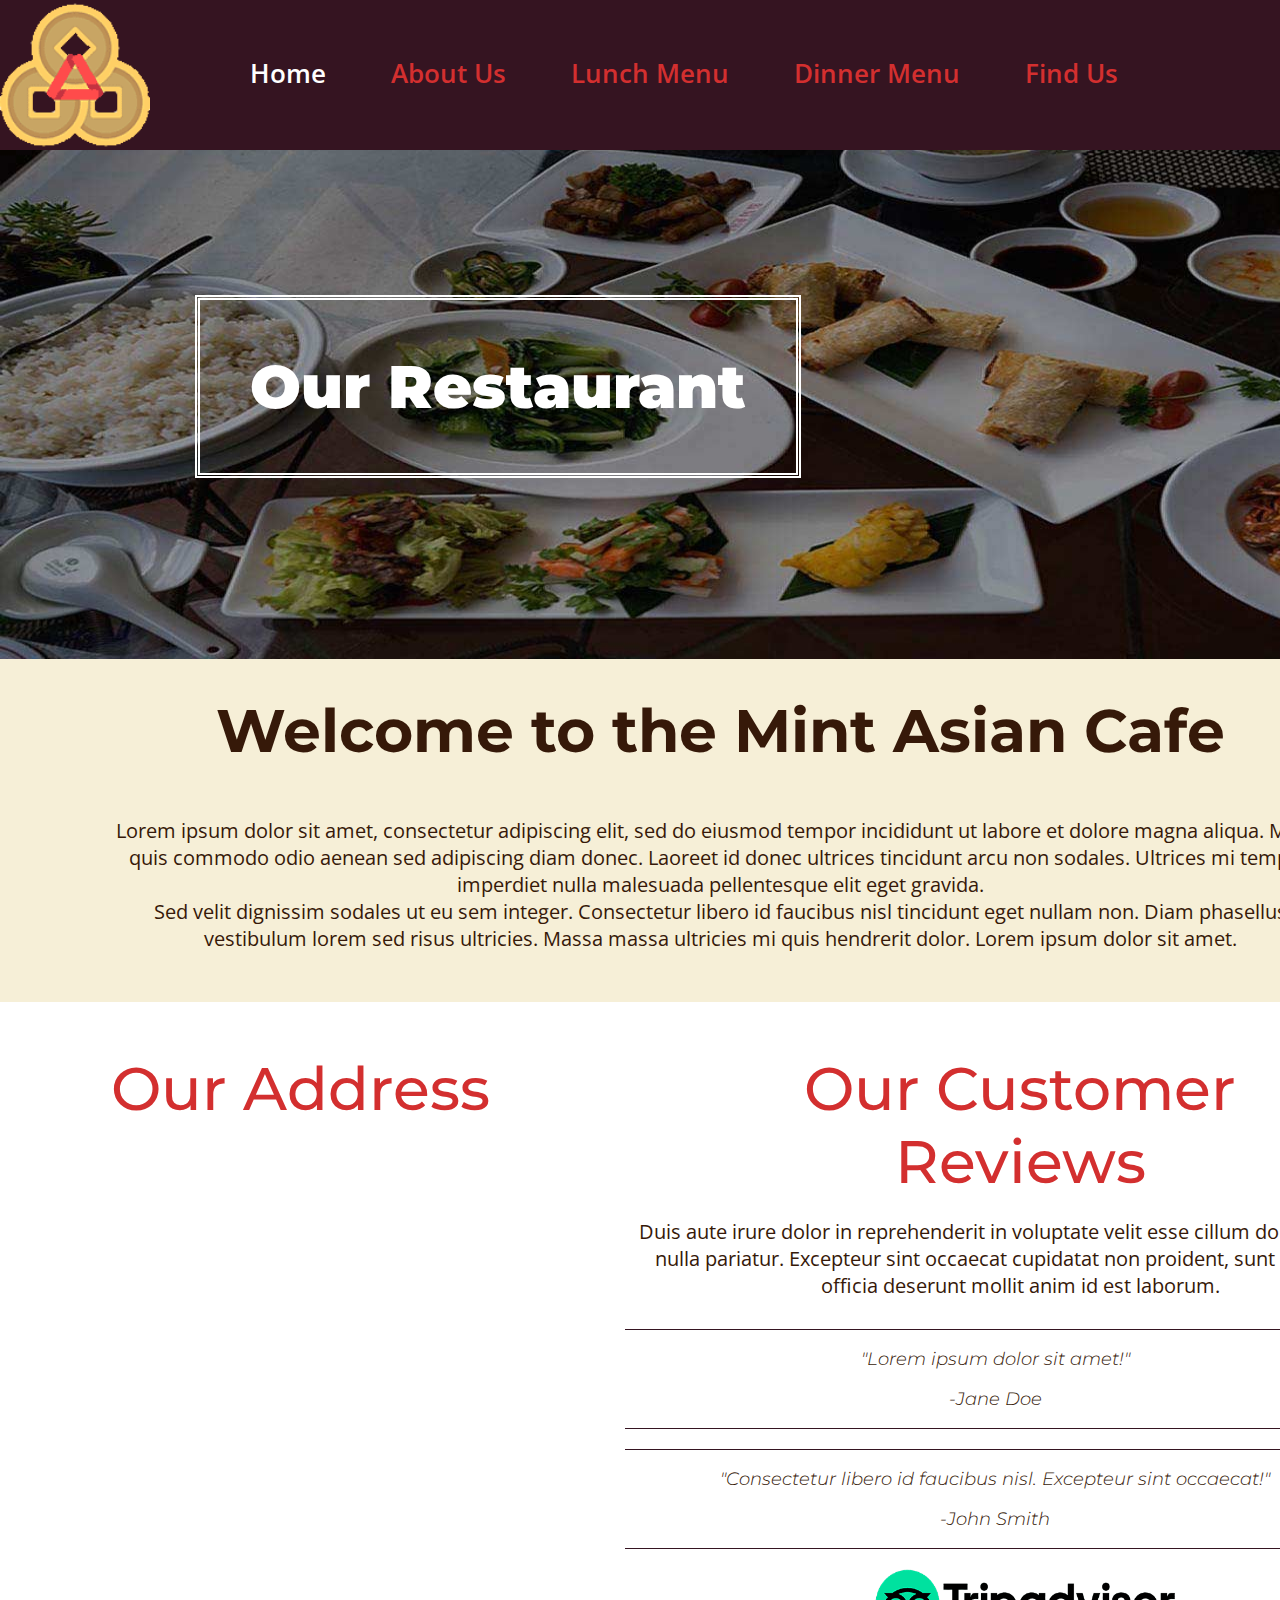
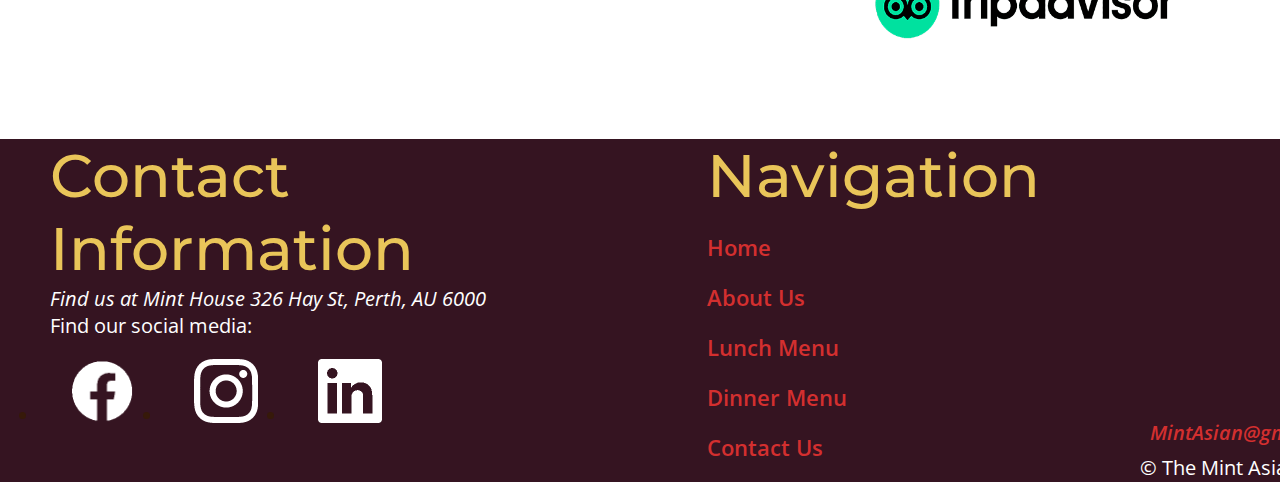
<file: index.html>
<!DOCTYPE html>
<html lang="en">
<head>
    <meta charset="UTF-8">
    <title>The Mint Asian Cafe | Home</title>
    <link rel="icon" href="img/mint_logo_sm.png" type="image/png" sizes="16x16">
    <link rel="stylesheet" href="css.css">
</head>

<body>

<div class="wrapper">

    <header>
        <h1>The Mint Asian Cafe</h1>
        <h2><strong>Our Restaurant</strong></h2>
        
        <img src="img/mint_logo.png" alt="Mint Asian Cafe Logo" width="128" height="128" class="logo_image">

        <!-- NAVIGATION. Navigation is placed at the top for ease of use. There will also be secondary navigation at the footer.
        
        As the order does not matter in this navigation, the list is an unordered list (UL)

        
    
    As the viewer is already on the page, the index link is blanked out.-->
        <nav id="top_home">
            <ul>
                <li><span>Home</span></li>
                <li><a href="about.html" title="About">About Us</a></li>
                <li><a href="menu.html" title="Lunch Menu">Lunch Menu</a></li>
                <li><a href="menu_night.html" title="Dinner Menu">Dinner Menu</a></li>
                <li><a href="find.html" title="Contact Us">Find Us</a></li>
            </ul>
        </nav>

        <!-- BANNER IMAGE. As my secondary audience comprises of tourists, who may not be fluent in English, the first image is of the cafe's cuisine, to introduce others to food. -->

        <img src="img/index_banner.jpg" alt="Mint Asian Cafe Image Banner" width="1440" height="512">

        <!--The Banner Image is intended to be large, to cover the page and introduce the website by an appealing visual-->

    </header>



    <main> 

        <!-- INTRODUCION AREA: THE MINT ASIAN CAFE OVERVIEW. This is the start of the page content. Heading 2 is used, as heading 1 is often reserved for the title of the website-->

        <article>

            <section>

                <h2><strong>Welcome to the Mint Asian Cafe</strong></h2>

                <!--Strong is used to semantically show a text is meaninggul to the page. It will be used for the start of any page or article,
                as they are important parts of estbalishing the pagge-->

                <p>Lorem ipsum dolor sit amet, consectetur adipiscing elit, sed do eiusmod tempor incididunt ut labore et dolore magna aliqua. 
                    Morbi quis commodo odio aenean sed adipiscing diam donec. Laoreet id donec ultrices tincidunt arcu non sodales. 
                    Ultrices mi tempus imperdiet nulla malesuada pellentesque elit eget gravida.<br>

                    Sed velit dignissim sodales ut eu sem integer. Consectetur libero id faucibus nisl tincidunt eget nullam non. 
                    Diam phasellus vestibulum lorem sed risus ultricies. Massa massa ultricies mi quis hendrerit dolor. 
                    Lorem ipsum dolor sit amet.
                </p>
                
            </section>

        </article>


    </main>

    <aside id="index_sidebar">

        <!--The following is useful information that cannot be fitted in much else, however it is not relevent to the overall
        introducetion page, and thus is a sidebar, an aside. Additionally, they are seperated into articles, as they are seperate topics, two different sidebars.-->

        <article>

            <section>

                <!-- GOOGLE MAPS SIDEBAR: EMBED MAP FILE
                
                This is for convienince, as opposed to a static image-->

                <h2>Our Address</h2>   

                <iframe src="https://www.google.com/maps/embed?pb=!1m18!1m12!1m3!1d1579.2208654646784!2d115.86595113573013!3d-31.957260788858104!2m3!1f0!2f0!3f0!3m2!1i1024!2i768!4f13.1!3m3!1m2!1s0x2a32bb26c1818aef%3A0xd94a10f2b63ab87a!2sThe%20Mint%20Asian%20-%20Noodle%20%26%20Rice!5e0!3m2!1sen!2sau!4v1681435596629!5m2!1sen!2sau" width="600" height="450" 
                style="border:0;" allowfullscreen="" loading="lazy" referrerpolicy="no-referrer-when-downgrade"></iframe>

            </section>

            <section>

                <h2>Our Customer Reviews</h2>

                <p>Duis aute irure dolor in reprehenderit in voluptate velit esse cillum dolore eu fugiat nulla pariatur. 
                    Excepteur sint occaecat cupidatat non proident, sunt in culpa qui officia deserunt mollit anim id est laborum.</p>

                <blockquote>
                    <p><i>"Lorem ipsum dolor sit amet!"</i></p>
                    <p>-Jane Doe</p>
                </blockquote>

                <blockquote>
                    <p><i>"Consectetur libero id faucibus nisl. Excepteur sint occaecat!"</i></p>
                    <p>-John Smith</p>
                </blockquote>

                <!--An image link is used instead of text, as it is going to an outside site.-->

                <a href="https://www.tripadvisor.com/Restaurant_Review-g255103-d8054504-Reviews-The_Mint_Asian_Cafe-Perth_Greater_Perth_Western_Australia.html" 
                title = "Tripadvisor Mint Asian Cafe" rel="external" target="_blank" id="tripadvisor">
                    <img src="img/tripadvisor_logo.png" alt = "Tripadvisor Logo" width = "512" height = "288">
                </a>

            </section>

        </article>

    </aside>

    <footer>

        <section>
            <h2>Contact Information</h2>

            <!--An address shows the contact information, and thus the location, and email, the inperson and online ways of communications is in the element.-->

            <address>
                <p><i>Find us at Mint House 326 Hay St, Perth, AU 6000</i></p>
            </address>

            <p>Find our social media:</p>

            <!--Once again, order is not required. Visual Links are used once again to appeal to the millennial generation-->


            <ul class="nav_contact">
                <li><a href="https://www.facebook.com/"  title="Mint Asian Cafe Facebook" rel="external" target="_blank">
                    <img src="img/facebook_logo.png" alt="Facebook Logo Link" width ="64" height="64">
                </a>
                </li>
                <li>
                    <a href="https://www.instagram.com/"  title="Mint Asian Cafe Instagram" rel="external" target="_blank">
                    <img src="img/instagram_logo.png" alt="Instagram Logo Link" width ="64" height="64">
                    </a>
                </li>
                <li>
                    <a href="https://www.linkedin.com"  title="Mint Asian Cafe LinkedIn" rel="external" target="_blank">
                    <img src="img/linkedin_logo.png" alt="Instagram Logo Link" width ="64" height="64">
                    </a>
                </li>
            </ul>

        </section>

        <section>

            <!--A secondary navigation is for ease of use at the bottom, as the pages can get quite long and cumbersome to navigate back up.
            An option to jump back up to the top of the page is used, if the user wishes to view the page again. -->


            <h2>Navigation</h2>
            <nav>
                <ul>
                    <li><a href="#top_home">Home</a></li>
                    <li><a href="about.html" title="About">About Us</a></li>
                    <li><a href="menu.html" title="Lunch Menu">Lunch Menu</a></li>
                    <li><a href="night_menu.html" title="Dinner Menu">Dinner Menu</a></li>
                    <li><a href="find.html" title="Contact Us">Contact Us</a></li>
                </ul>
            </nav>
        </section>

        <div class="bottom_footer">
            <p><i><a href="mailto:mintasian@gmail.com">MintAsian@gmail.com</a></i></p>
            <p >&copy; The Mint Asian Cafe 2023</p>
        </div>

        
    </footer>

</div>
    
</body>

</html>
</file>
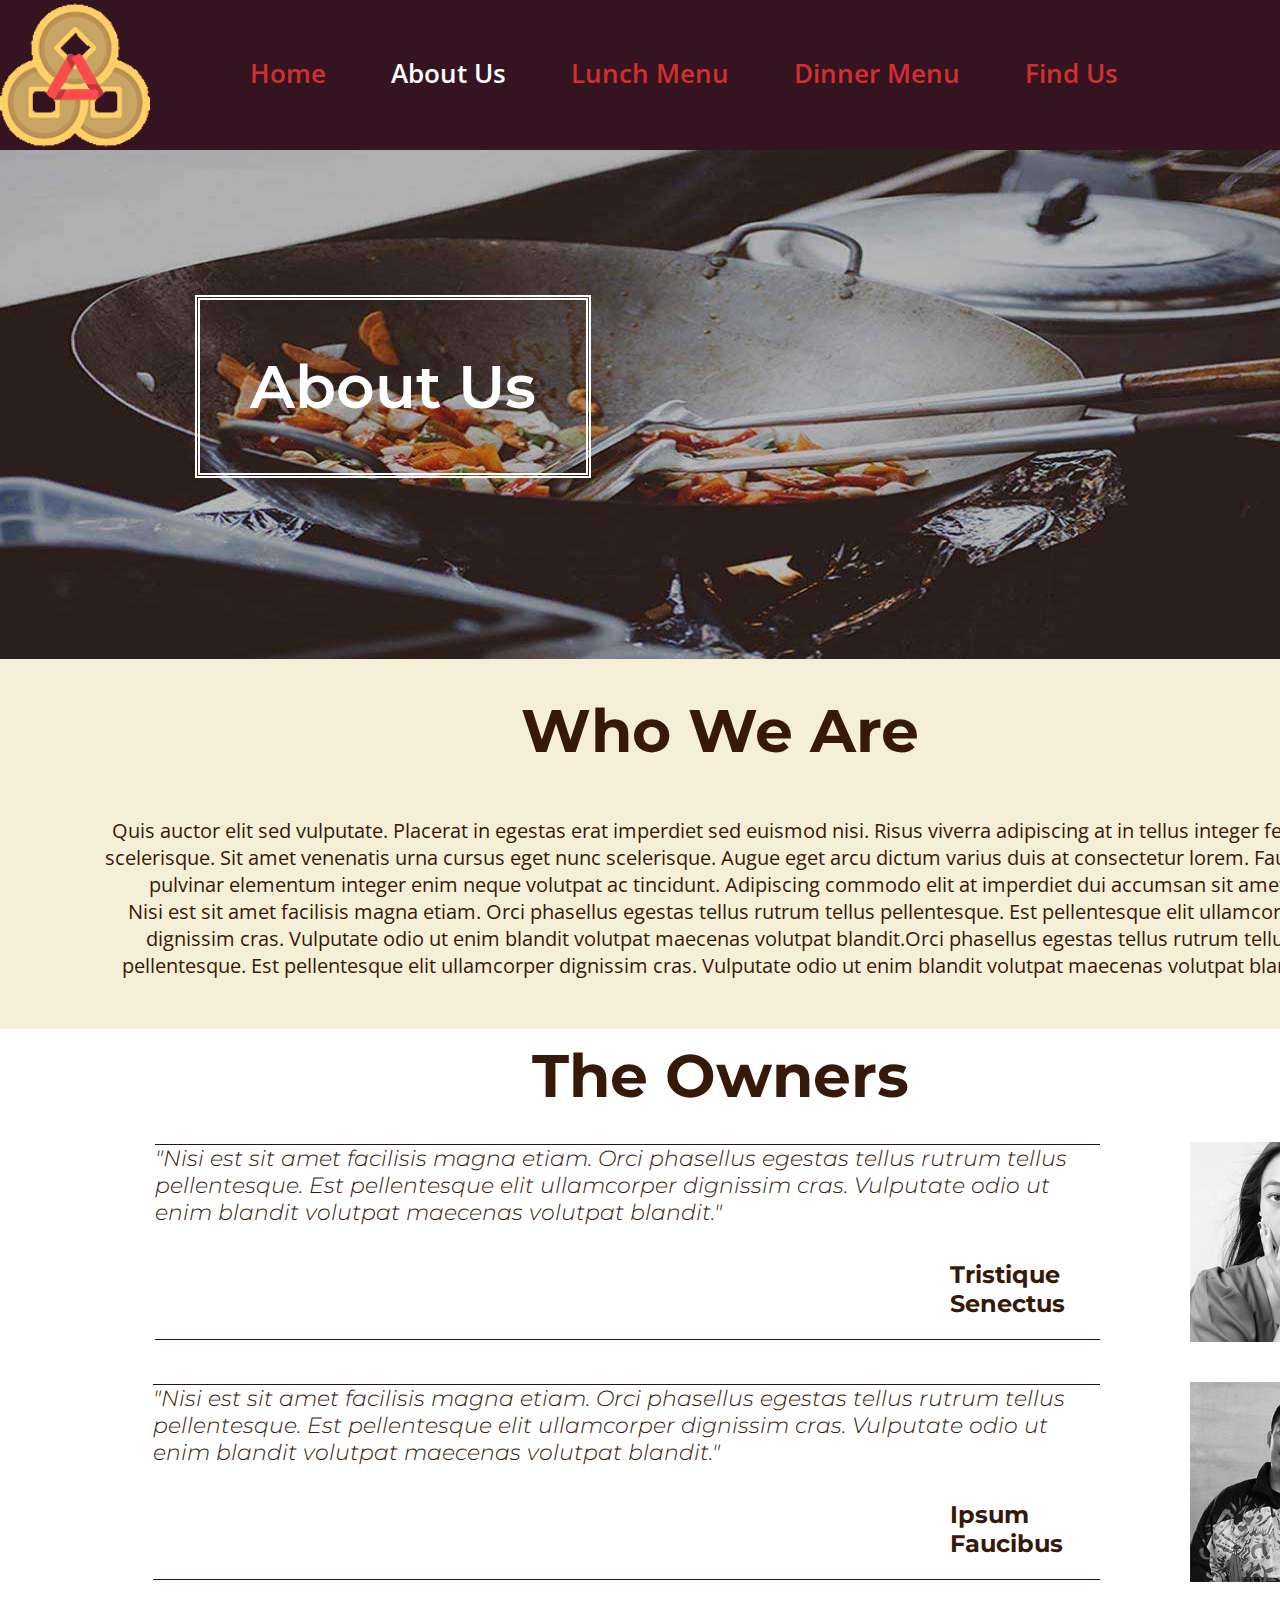
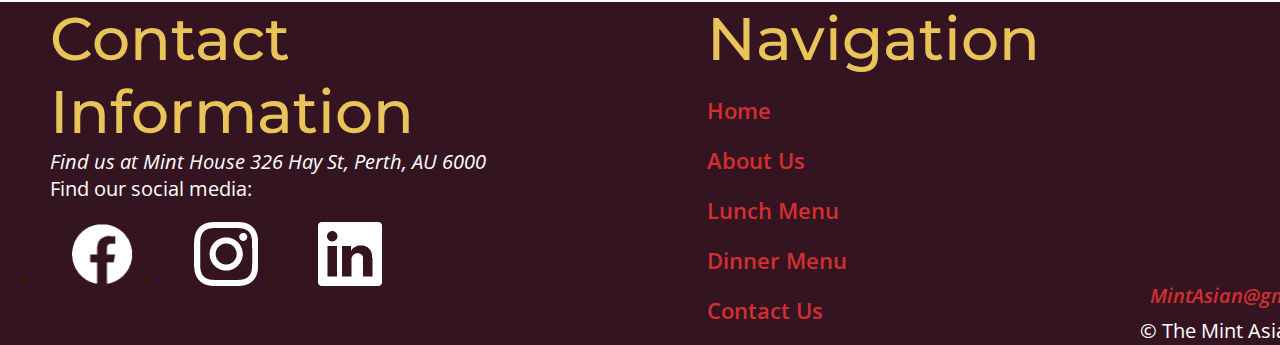
<file: about.html>
<!DOCTYPE html>
<html lang="en">
<head>
    <meta charset="UTF-8">
    <title>The Mint Asian Cafe | About</title>
    <link rel="icon" href="img/mint_logo_sm.png" type="image/png" sizes="16x16">
    <link rel="stylesheet" href="css.css">
</head>

<body>

<div class="wrapper">

    <header>

        <h1>The Mint Asian Cafe</h1>
        <h2>About Us</h2>
        <a href="index.html" title="Home">
            <img src="img/mint_logo.png" alt="Mint Asian Cafe Logo" width="128" height="128" class="logo_image">
        </a>

         <!-- NAVIGATION. Navigation is placed at the top for ease of use. There will also be secondary navigation at the footer. -->
        <nav id="top_about">
            <ul>
                <li><a href="index.html">Home</a></li>
                <li><span>About Us</span></li>
                <li><a href="menu.html" title="Menu">Lunch Menu</a></li>
                <li><a href="menu_night.html">Dinner Menu</a></li>
                <li><a href="find.html" title="Contact Us">Find Us</a></li>
            </ul>
        </nav>

         <!-- BANNER IMAGE. As my secondary audience comprises of tourists, who may not be fluent in English, the first image is of the cafe's cuisine, to introduce others to food. -->

         <img src="img/about_banner.jpg" alt="Mint Asian Cafe Image Banner" width="1440" height="512">
         

    </header>

    <main>

        <article>

            <section>

                <h2><strong>Who We Are</strong></h2>

                <p>Quis auctor elit sed vulputate. Placerat in egestas erat imperdiet sed euismod nisi. 
                    Risus viverra adipiscing at in tellus integer feugiat scelerisque. Sit amet venenatis urna cursus eget nunc scelerisque. 
                    Augue eget arcu dictum varius duis at consectetur lorem. Faucibus pulvinar elementum integer enim neque volutpat ac tincidunt. 
                    Adipiscing commodo elit at imperdiet dui accumsan sit amet.<br>
                
                    Nisi est sit amet facilisis magna etiam. Orci phasellus egestas tellus rutrum tellus pellentesque. 
                    Est pellentesque elit ullamcorper dignissim cras. Vulputate odio ut enim blandit volutpat maecenas volutpat blandit.Orci phasellus egestas tellus rutrum tellus pellentesque. Est pellentesque elit ullamcorper dignissim cras. 
                    Vulputate odio ut enim blandit volutpat maecenas volutpat blandit.</p>

            </section>

        </article>

    </main>

    <aside id="about_us_sidebar">

        <article>

            <h2><b>The Owners</b></h2>

            <!--While not important to the article,thus the bold over the strong this sidebar has quotes from the owners to better connect with the users.-->

            <section class="about_owners">

                <h3><b>Tristique Senectus</b></h3>

                <blockquote>"Nisi est sit amet facilisis magna etiam. Orci phasellus egestas tellus rutrum tellus pellentesque. 
                    Est pellentesque elit ullamcorper dignissim cras. Vulputate odio ut enim blandit volutpat maecenas volutpat blandit."</blockquote>

                <img src="img/boss_one.jpg" alt="Mint Asian Cafe Co-Owner One" width="330" height="330">


            </section>

            <section class="about_owners">

                <h3><b>Ipsum Faucibus</b></h3>

                <blockquote>"Nisi est sit amet facilisis magna etiam. Orci phasellus egestas tellus rutrum tellus pellentesque. 
                    Est pellentesque elit ullamcorper dignissim cras. Vulputate odio ut enim blandit volutpat maecenas volutpat blandit."</blockquote>

            <img src="img/boss_two.jpg" alt="Mint Asian Cafe Co-Owner Two" width="330" height="330">

            </section>


        </article>

    </aside>

    <footer>

        <section>
            <h2>Contact Information</h2>

            <address>
                <p><i>Find us at Mint House 326 Hay St, Perth, AU 6000</i></p>
            </address>

            <p>Find our social media:</p>


            <ul class="nav_contact">
                <li><a href="https://www.facebook.com/"  title="Mint Asian Cafe Facebook" rel="external" target="_blank">
                    <img src="img/facebook_logo.png" alt="Facebook Logo Link" width ="64" height="64">
                </a>
                </li>
                <li>
                    <a href="https://www.instagram.com/"  title="Mint Asian Cafe Instagram" rel="external" target="_blank">
                    <img src="img/instagram_logo.png" alt="Instagram Logo Link" width ="64" height="64">
                    </a>
                </li>
                <li>
                    <a href="https://www.linkedin.com"  title="Mint Asian Cafe LinkedIn" rel="external" target="_blank">
                    <img src="img/linkedin_logo.png" alt="Instagram Logo Link" width ="64" height="64">
                    </a>
                </li>
            </ul>

        </section>

        <section>
            <h2>Navigation</h2>
            <nav>
                <ul>
                    <li><a href="index.html">Home</a></li>
                    <li><a href="#top_about" title="About">About Us</a></li>
                    <li><a href="menu.html" title="Lunch Menu">Lunch Menu</a></li>
                    <li><a href="night_menu.html" title="Dinner Menu">Dinner Menu</a></li>
                    <li><a href="find.html" title="Contact Us">Contact Us</a></li>
                </ul>
            </nav>
        </section>

        <div class="bottom_footer">
            <p><i><a href="mailto:mintasian@gmail.com">MintAsian@gmail.com</a></i></p>
            <p >&copy; The Mint Asian Cafe 2023</p>
        </div>

    </footer>

</div>
    
</body>

</html>
</file>
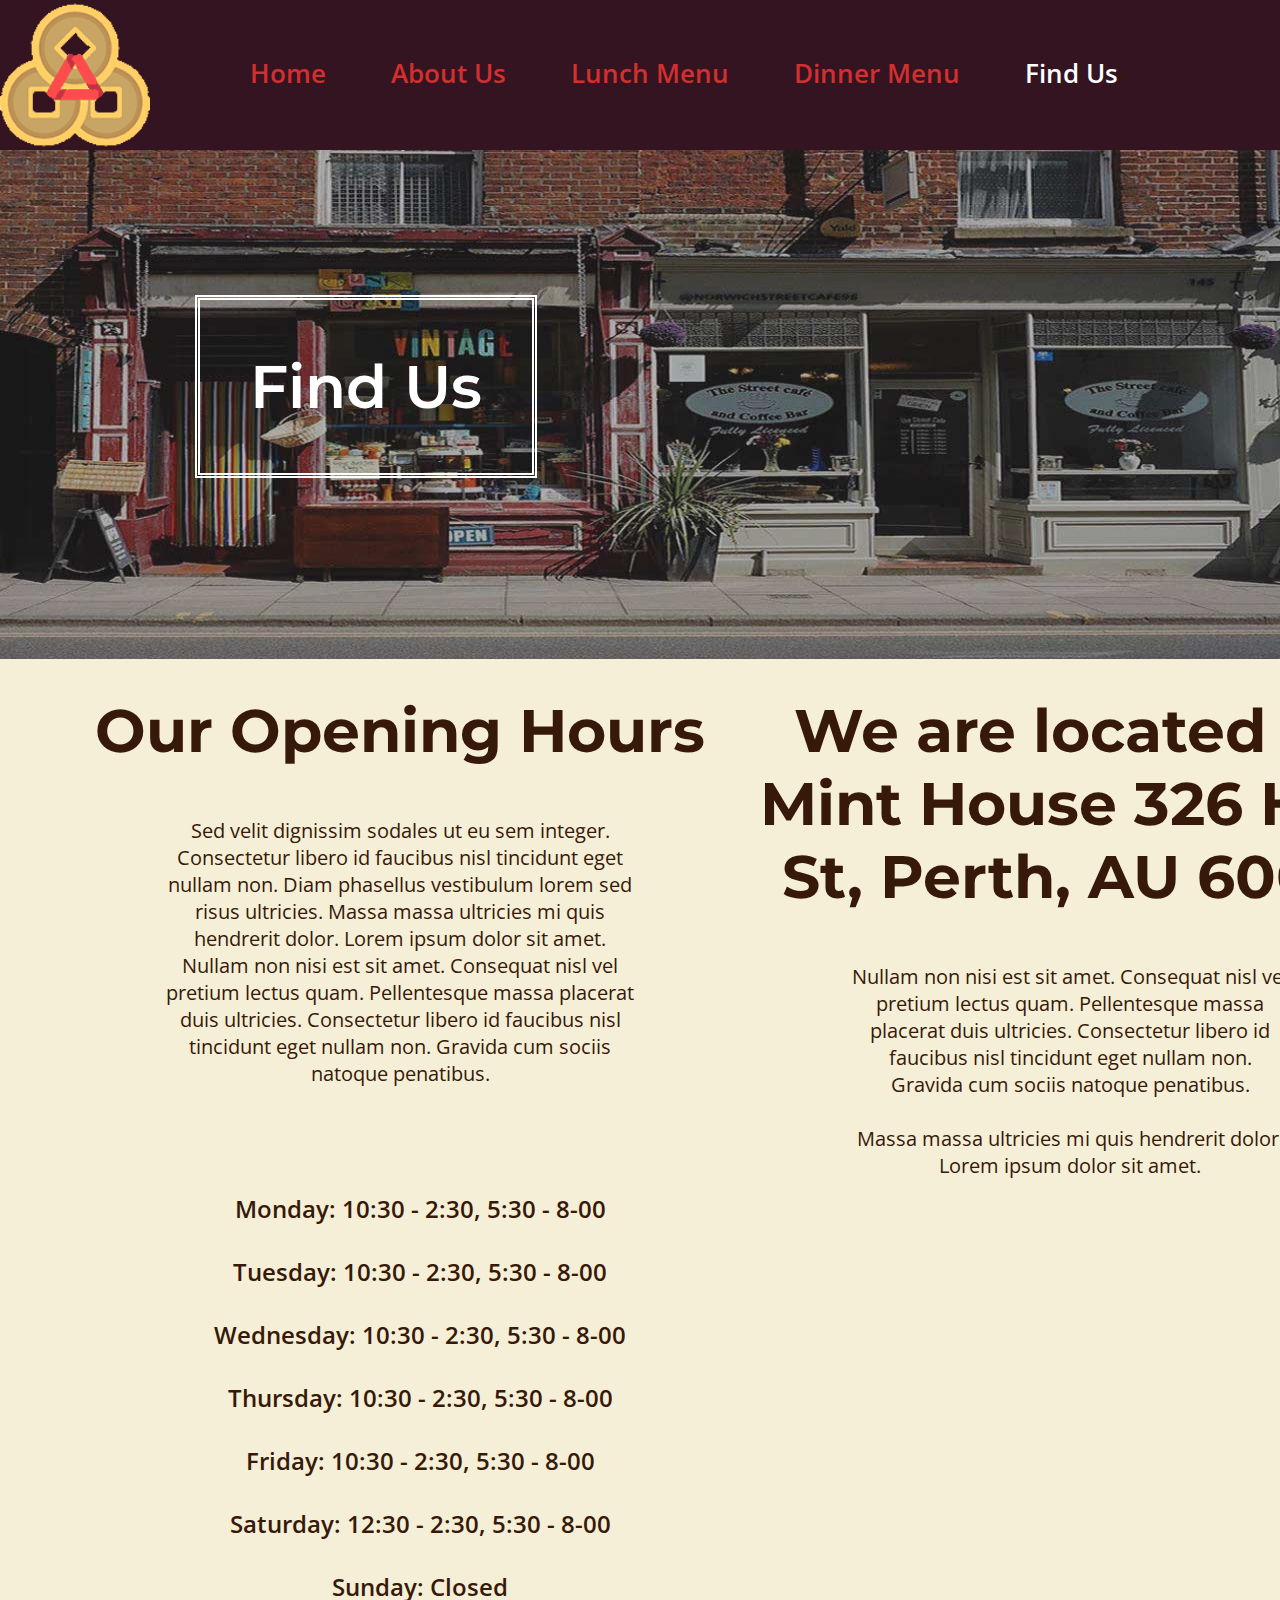
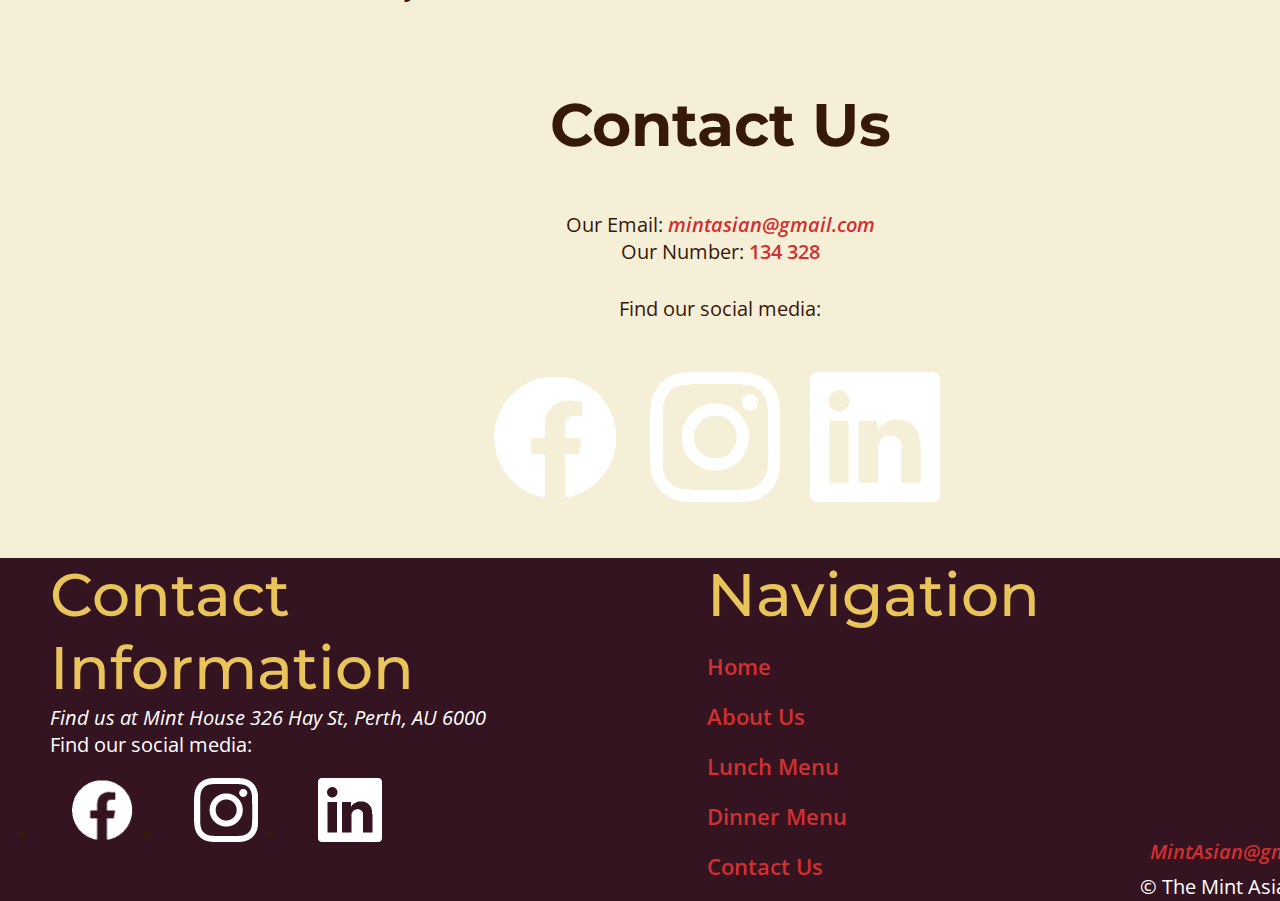
<file: find.html>
<!DOCTYPE html>
<html lang="en">
<head>
    <meta charset="UTF-8">
    <title>The Mint Asian Cafe | Find Us</title>
    <link rel="icon" href="img/mint_logo_sm.png" type="image/png" sizes="16x16">
    <link rel="stylesheet" href="css.css">
</head>

<body>

    <!--ALL HEADER AND FOOTER COMMENTS ARE IN INDEX HTML-->
<div class="wrapper">

    <header>
        <h1>The Mint Asian Cafe</h1>
        <h2>Find Us</h2>
        <a href="index.html" title="Home">
            <img src="img/mint_logo.png" alt="Mint Asian Cafe Logo" width="128" height="128" class="logo_image">
        </a>

        <!-- NAVIGATION. Navigation is placed at the top for ease of use. There will also be secondary navigation at the footer. -->
        <nav id="top_find">
            <ul>
                <li><a href="index.html">Home</a></li>
                <li><a href="about.html" title="About">About Us</a></li>
                <li><a href="menu.html" title="Lunch Menu">Lunch Menu</a></li>
                <li><a href="menu_night.html" title="Dinner Menu">Dinner Menu</a></li>
                <li><span>Find Us</span>></li>
            </ul>
        </nav>

        <!-- BANNER IMAGE. As my secondary audience comprises of tourists, who may not be fluent in English, the first image is of the cafe's cuisine, to introduce others to food. -->

        <img src="img/find_us_banner.jpg" alt="Mint Asian Cafe Image Banner" width="1440" height="512">
        

    </header>

    <main id="contact_wrapper">

        <article id="contact_location">

            <section>

                <h2>Our Opening Hours</h2>

                <p>
                    Sed velit dignissim sodales ut eu sem integer. Consectetur libero id faucibus nisl tincidunt eget nullam non. 
                    Diam phasellus vestibulum lorem sed risus ultricies. Massa massa ultricies mi quis hendrerit dolor. 
                    Lorem ipsum dolor sit amet.<br>

                    Nullam non nisi est sit amet. Consequat nisl vel pretium lectus quam. Pellentesque massa placerat duis ultricies. 
                    Consectetur libero id faucibus nisl tincidunt eget nullam non. Gravida cum sociis natoque penatibus.

                </p>

                <!--An ordered list is used, as the order of the days of the week does matter and will not work unordered.-->

                <ol>
                    <li>Monday: 10:30 - 2:30, 5:30 - 8-00</li>
                    <li>Tuesday: 10:30 - 2:30, 5:30 - 8-00</li>
                    <li>Wednesday: 10:30 - 2:30, 5:30 - 8-00</li>
                    <li>Thursday: 10:30 - 2:30, 5:30 - 8-00</li>
                    <li>Friday: 10:30 - 2:30, 5:30 - 8-00</li>
                    <li>Saturday: 12:30 - 2:30, 5:30 - 8-00</li>
                    <li>Sunday: Closed</li>
                </ol>

            </section>

            <section>

                <h2>We are located at Mint House 326 Hay St, Perth, AU 6000</h2>

                <p>Nullam non nisi est sit amet. Consequat nisl vel pretium lectus quam. Pellentesque massa placerat duis ultricies. 
                    Consectetur libero id faucibus nisl tincidunt eget nullam non. Gravida cum sociis natoque penatibus.<br><br>

                    Massa massa ultricies mi quis hendrerit dolor. Lorem ipsum dolor sit amet.
                </p>

                <iframe src="https://www.google.com/maps/embed?pb=!1m18!1m12!1m3!1d1579.2208654646784!2d115.86595113573013!3d-31.957260788858104!2m3!1f0!2f0!3f0!3m2!1i1024!2i768!4f13.1!3m3!1m2!1s0x2a32bb26c1818aef%3A0xd94a10f2b63ab87a!2sThe%20Mint%20Asian%20-%20Noodle%20%26%20Rice!5e0!3m2!1sen!2sau!4v1681435596629!5m2!1sen!2sau" width="600" height="450" 
                style="border:0;" allowfullscreen="" loading="lazy" referrerpolicy="no-referrer-when-downgrade"></iframe>


            </section>


        </article>

        <article id="contact_contact">

            <section>

                <h2><strong>Contact Us</strong></h2>

                <p>
                    Our Email: <i><a href="mailto:mintasian@gmail.com">mintasian@gmail.com</a></i><br>
                    Our Number: <a href="tel:134328">134 328</a>
                </p>

                
                <p>Find our social media:</p>

                <!--Visual links for easy of use and UX purposes.-->
                <ul>
                    <li><a href="https://www.facebook.com/"  title="Mint Asian Cafe Facebook" rel="external" target="_blank">
                        <img src="img/facebook_logo.png" alt="Facebook Logo Link" width ="64" height="64">
                    </a>
                    </li>
                    <li>
                        <a href="https://www.instagram.com/"  title="Mint Asian Cafe Instagram" rel="external" target="_blank">
                        <img src="img/instagram_logo.png" alt="Instagram Logo Link" width ="64" height="64">
                        </a>
                    </li>
                    <li>
                        <a href="https://www.linkedin.com"  title="Mint Asian Cafe LinkedIn" rel="external" target="_blank">
                        <img src="img/linkedin_logo.png" alt="Instagram Logo Link" width ="64" height="64">
                        </a>
                    </li>
                </ul>

            </section> 

        </article>


    </main>
    

    <footer>

        <section>
            <h2>Contact Information</h2>

            <address>
                <p><i>Find us at Mint House 326 Hay St, Perth, AU 6000</i></p>
            </address>

            <p>Find our social media:</p>

            <ul class="nav_contact">
                <li><a href="https://www.facebook.com/"  title="Mint Asian Cafe Facebook" rel="external" target="_blank">
                    <img src="img/facebook_logo.png" alt="Facebook Logo Link" width ="64" height="64">
                </a>
                </li>
                <li>
                    <a href="https://www.instagram.com/"  title="Mint Asian Cafe Instagram" rel="external" target="_blank">
                    <img src="img/instagram_logo.png" alt="Instagram Logo Link" width ="64" height="64">
                    </a>
                </li>
                <li>
                    <a href="https://www.linkedin.com"  title="Mint Asian Cafe LinkedIn" rel="external" target="_blank">
                    <img src="img/linkedin_logo.png" alt="Instagram Logo Link" width ="64" height="64">
                    </a>
                </li>
            </ul>

        </section>

        <section>
            <h2>Navigation</h2>
            <nav>
                <ul>
                    <li><a href="index.html">Home</a></li>
                    <li><a href="about.html" title="About">About Us</a></li>
                    <li><a href="menu.html" title="Lunch Menu">Lunch Menu</a></li>
                    <li><a href="night_menu.html" title="Dinner Menu">Dinner Menu</a></li>
                    <li><a href="#top_find" title="Contact Us">Contact Us</a></li>
                </ul>
            </nav>
        </section>

        <div class="bottom_footer">
            <p><i><a href="mailto:mintasian@gmail.com">MintAsian@gmail.com</a></i></p>
            <p >&copy; The Mint Asian Cafe 2023</p>
        </div>

    </footer>

</div>

</body>

</html>
</file>
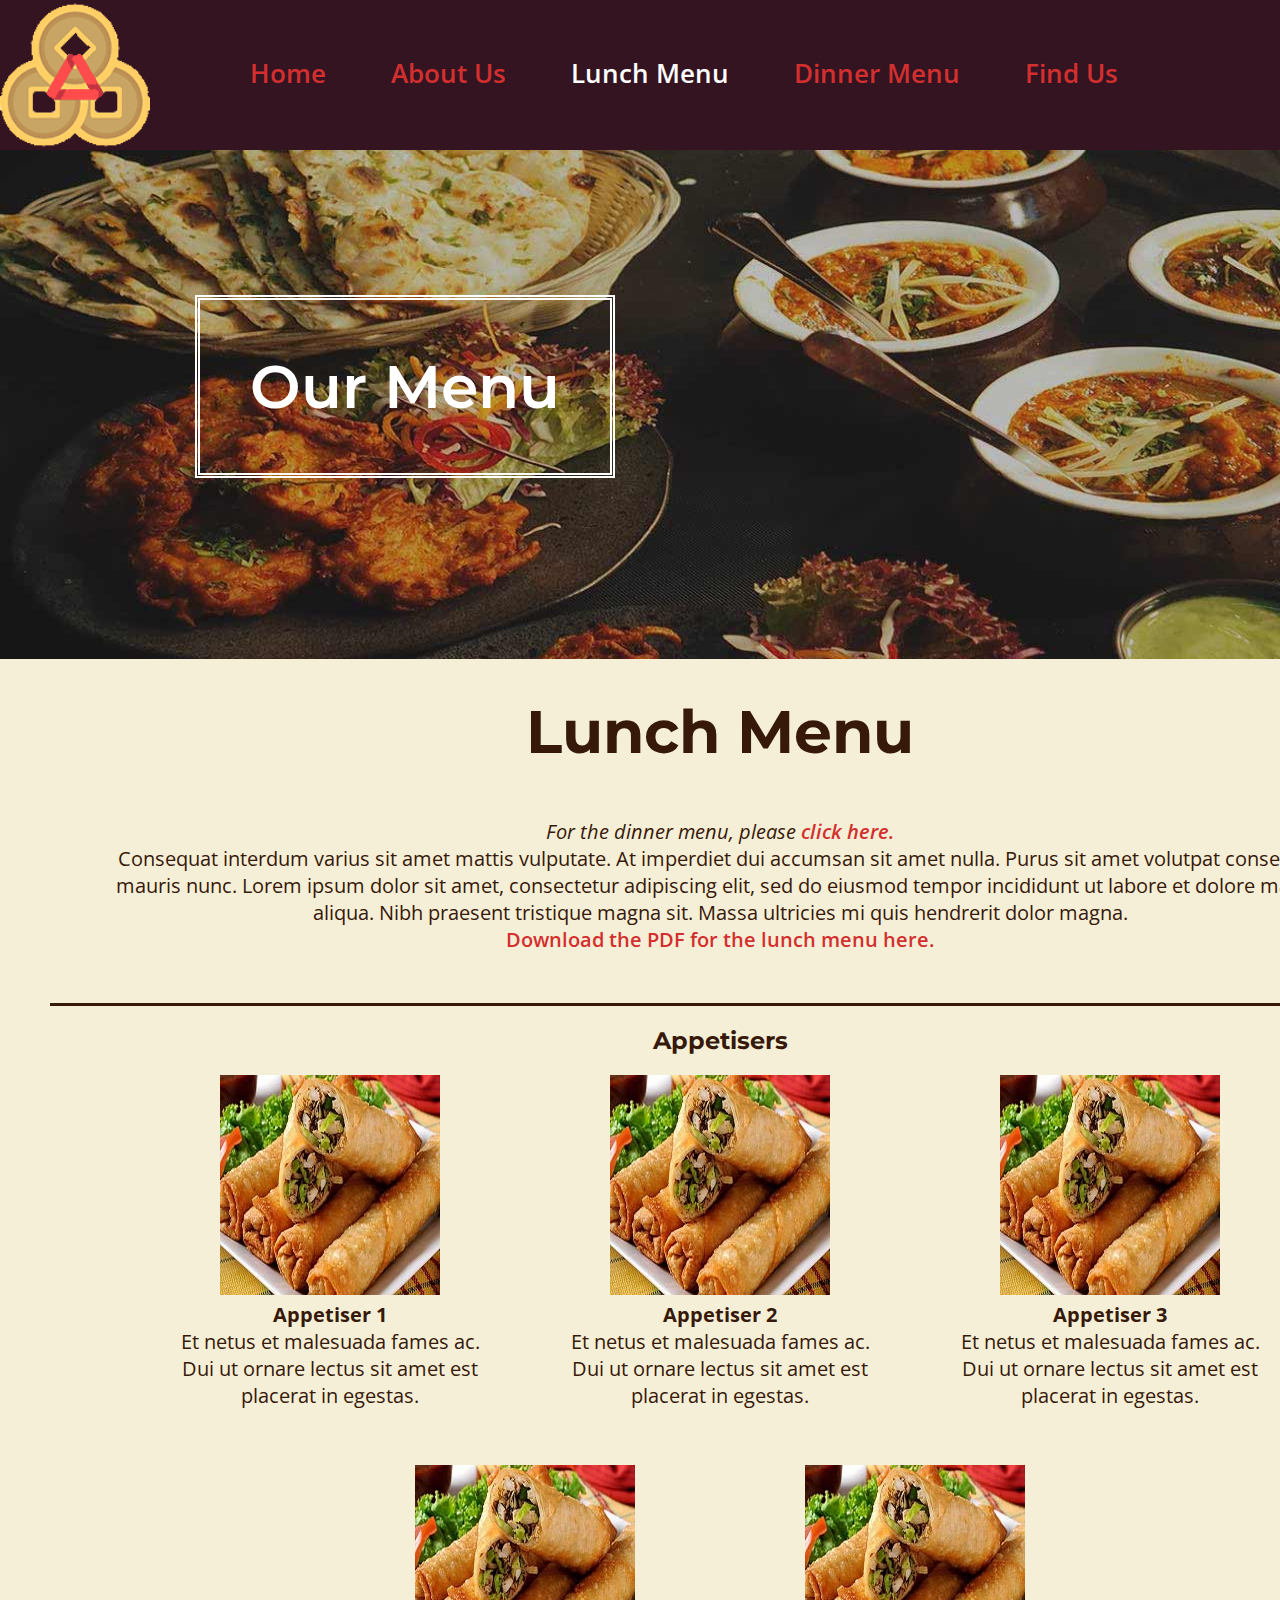
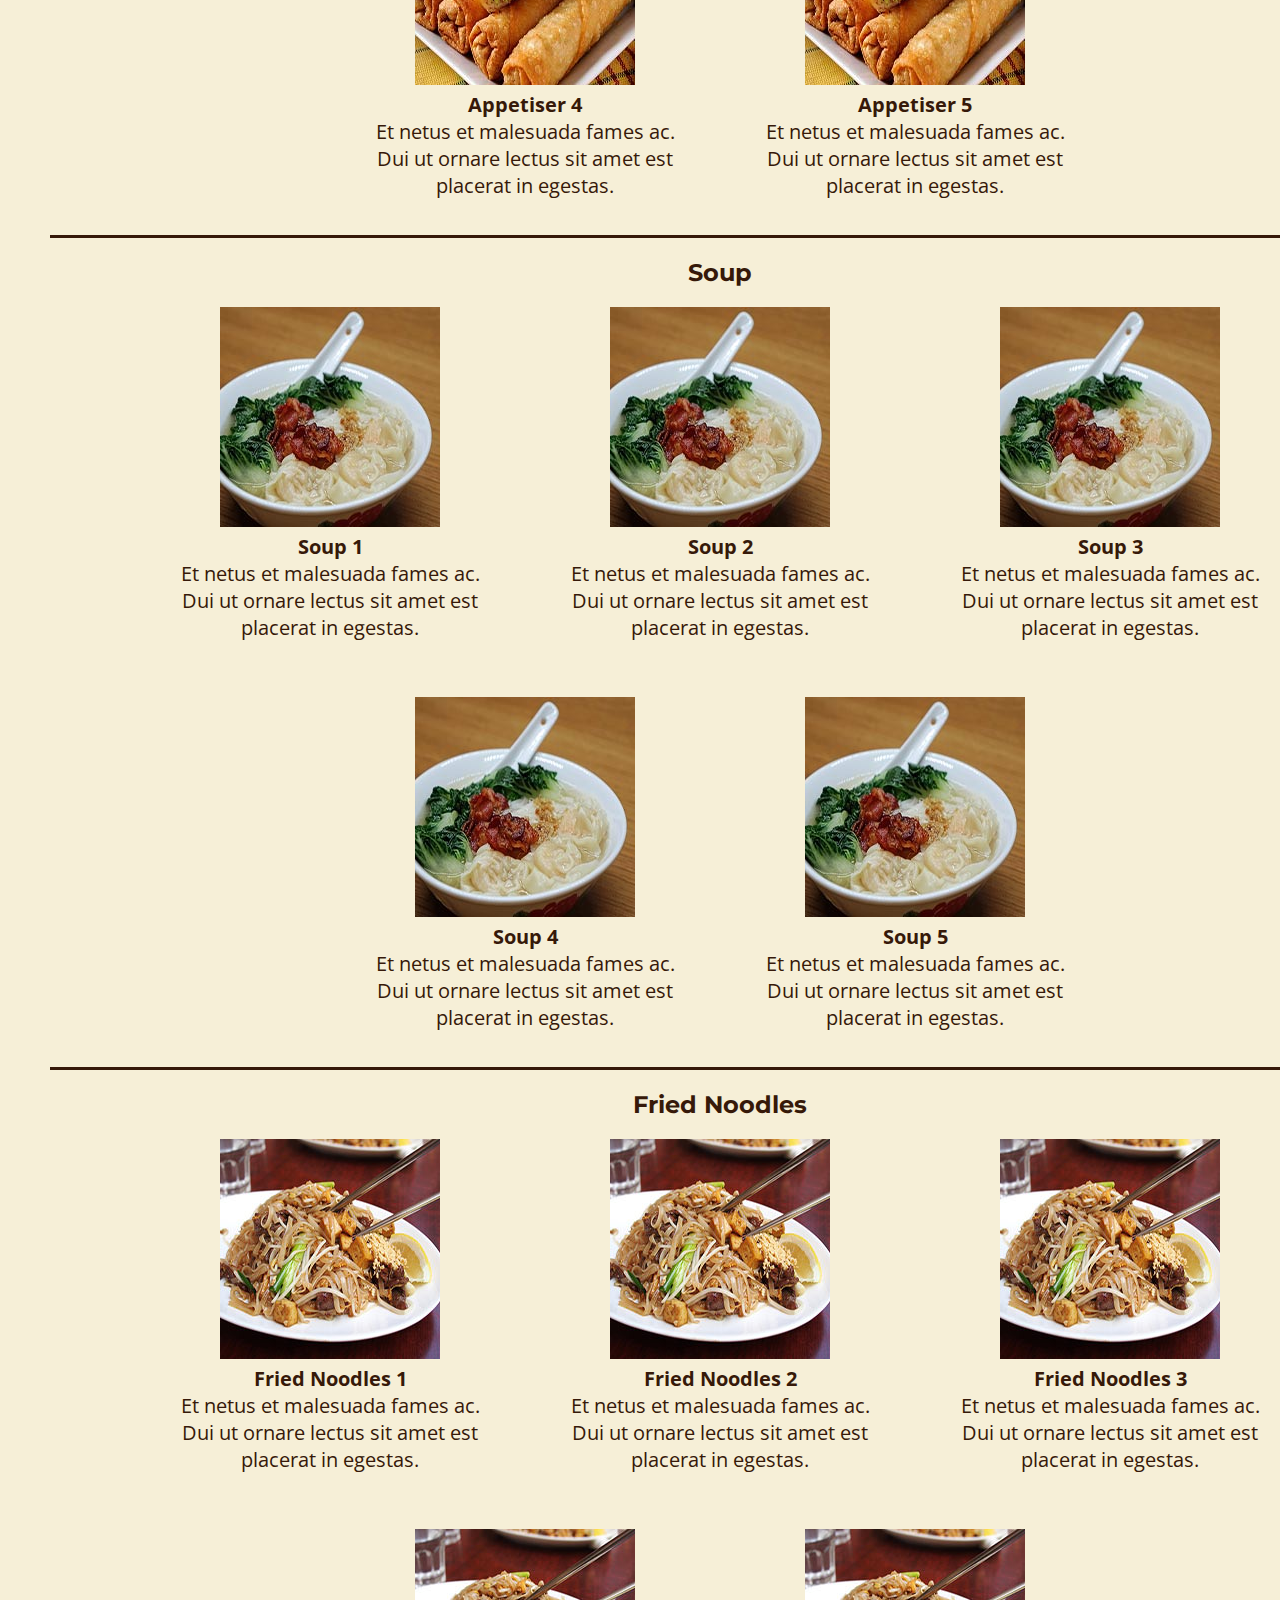
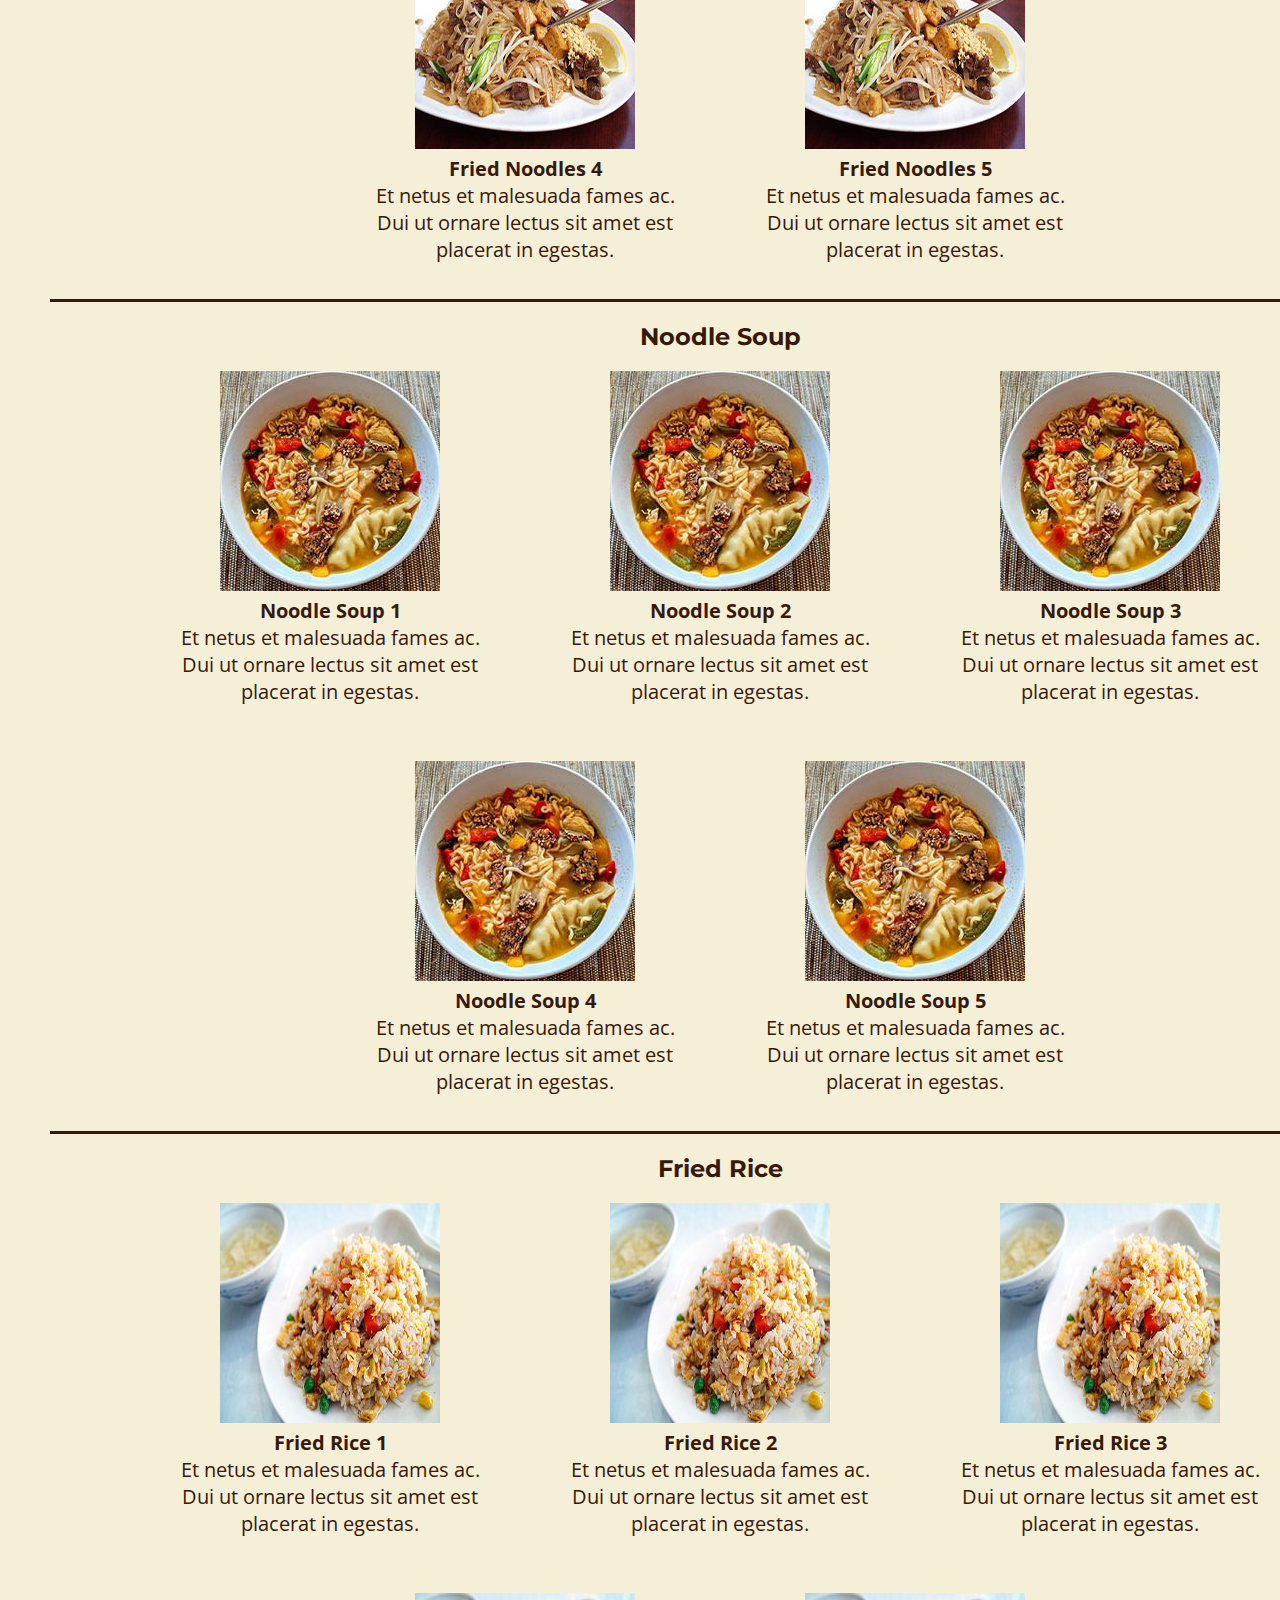
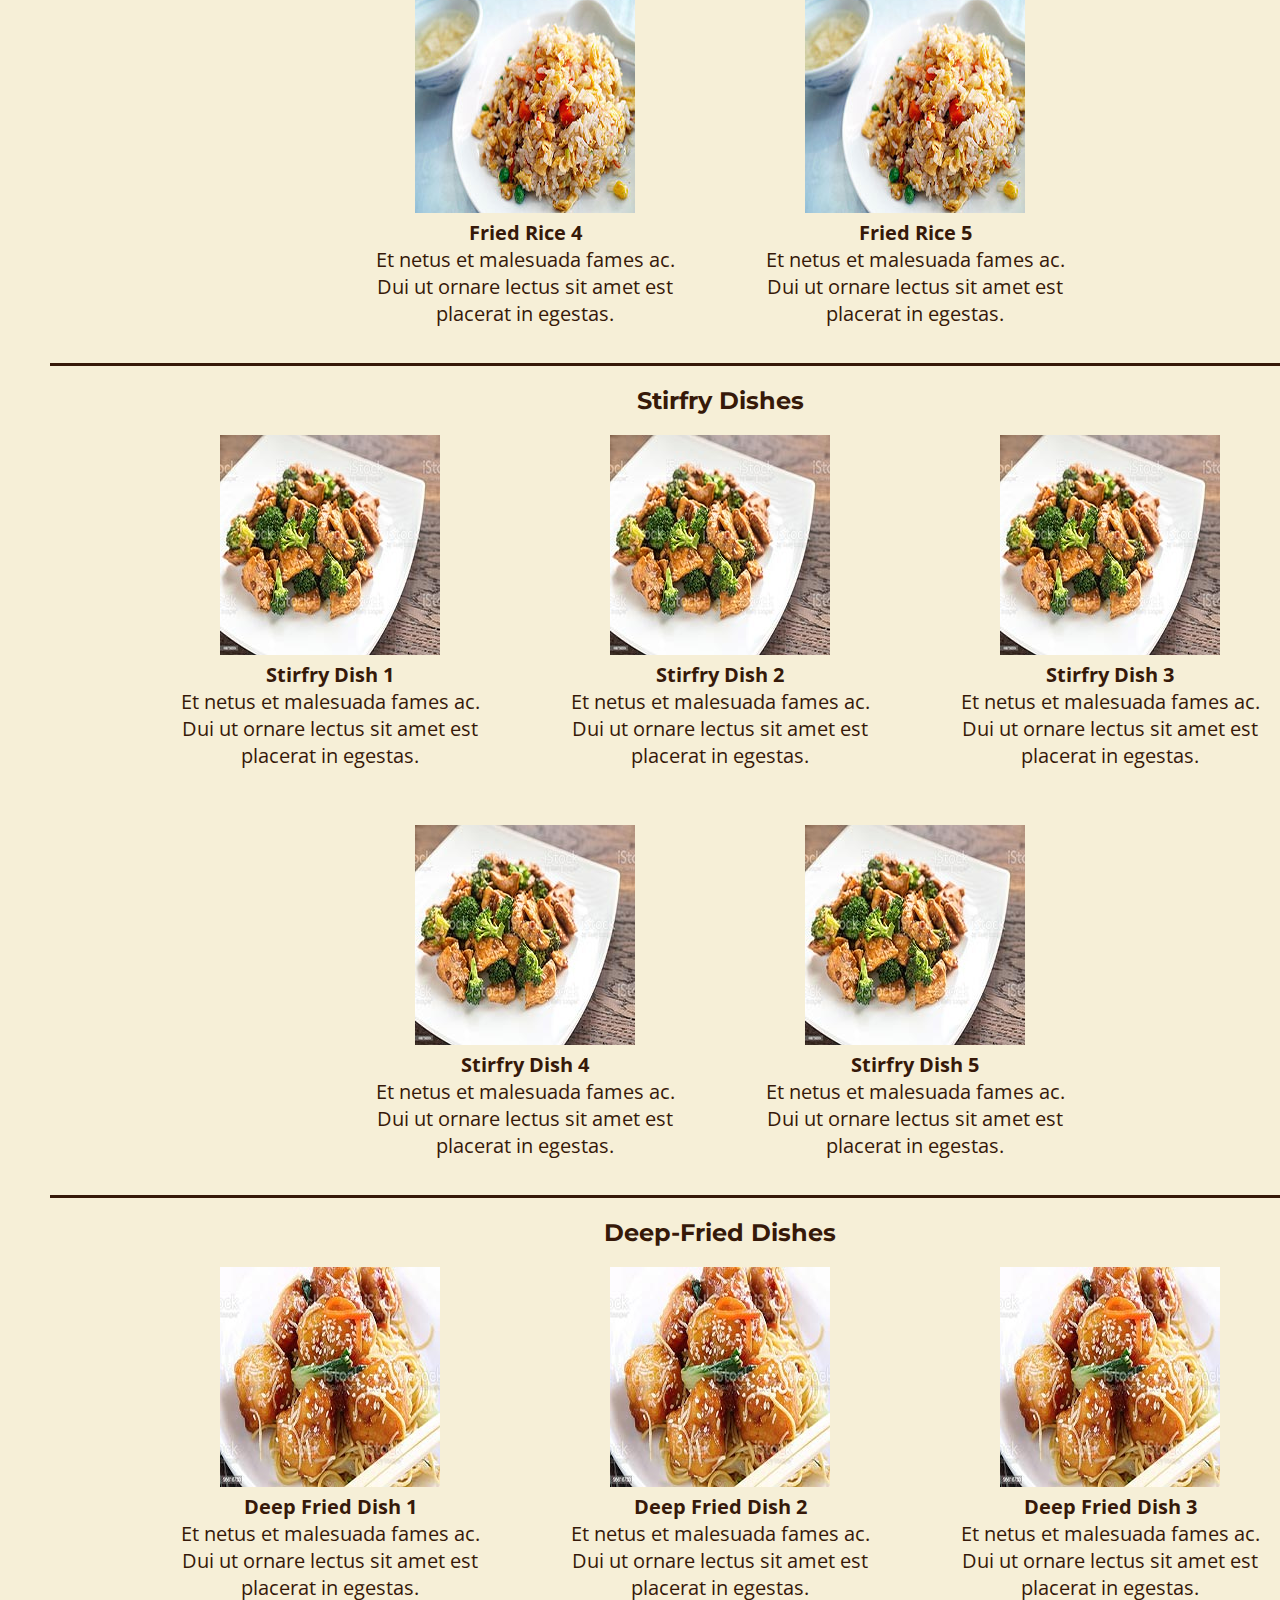
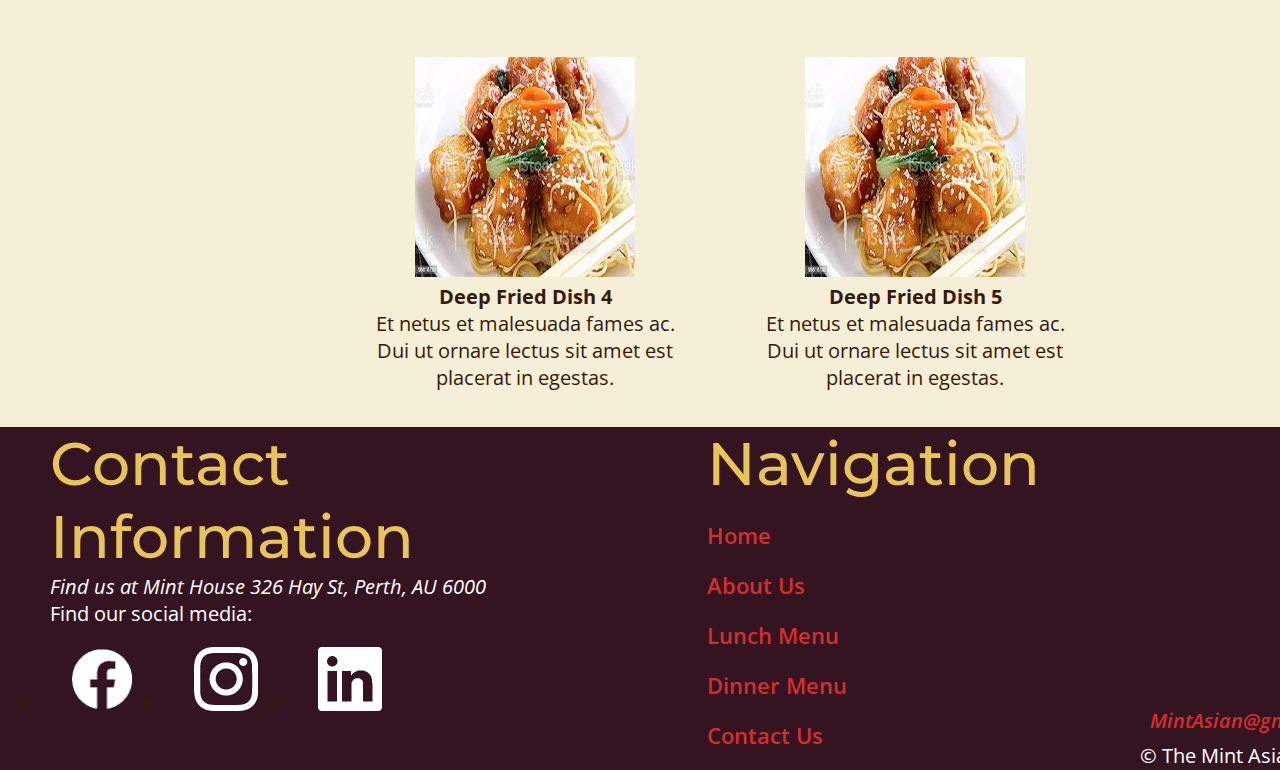
<file: menu.html>
<!DOCTYPE html>
<html lang="en">
<head>
    <meta charset="UTF-8">
    <title>The Mint Asian Cafe | Lunch Menu</title>
    <link rel="icon" href="img/mint_logo_sm.png" type="image/png" sizes="16x16">
    <link rel="stylesheet" href="css.css">
</head>

<body>

<div class="wrapper">

    <header>

        <h1>The Mint Asian Cafe</h1>
        <h2>Our Menu</h2>
        <a href="index.html" title="Home">
            <img src="img/mint_logo.png" alt="Mint Asian Cafe Logo" width="128" height="128" class="logo_image">
        </a>

        <!-- NAVIGATION. Navigation is placed at the top for ease of use. There will also be secondary navigation at the footer. -->
        <nav id="top_menu">
            <ul>
                <li><a href="index.html">Home</a></li>
                <li><a href="about.html" title="About">About Us</a></li>
                <li><span>Lunch Menu</span></li>
                <li><a href="menu_night.html" title="About">Dinner Menu</a></li>
                <li><a href="find.html" title="Contact Us">Find Us</a></li>
            </ul>
        </nav>

        <!-- BANNER IMAGE. As my secondary audience comprises of tourists, who may not be fluent in English, the first image is of the cafe's cuisine, to introduce others to food. -->

        <img src="img/lunch_menu_banner.jpg" alt="Mint Asian Cafe Image Banner" width="1440" height="512">

    </header>

    <main class="menu_wrapper">

        <article>

            <section>
                
                <h2><strong>Lunch Menu</strong></h2>

                <!--The link to the dinner menu is very important, and is emphasised to show that is is important to the
                page, and that readers and website must read it.-->

                <em>For the dinner menu, please <a href="menu_night.html">click here.</a></em>

                <p>Consequat interdum varius sit amet mattis vulputate. At imperdiet dui accumsan sit amet nulla. 
                    Purus sit amet volutpat consequat mauris nunc. Lorem ipsum dolor sit amet, consectetur adipiscing elit, sed do eiusmod tempor incididunt ut labore et dolore magna aliqua.
                    Nibh praesent tristique magna sit. Massa ultricies mi quis hendrerit dolor magna.<br>

                    <!--An optiuon for an image based menu is given below, for offline reading-->

                    <a href="doc/lunch_menu.pdf">Download the PDF for the lunch menu here.</a>
                </p>

            </section>

        </article>

        <article>

            <!--All lists are unordered, as dishes don't need to be ordered. The heading is h3, as it is not as important
            as the title of the page or website, and merely sub-categories.-->

            <section>

                <h3><b>Appetisers</b></h3>
        
                <ul class="menu">
                    <li>
                        <img src="img/menu_appetiser_1.jpg" alt="Appetiser 1" width = "220" height = "220">
                        <p><b>Appetiser 1</b><br>
                            Et netus et malesuada fames ac. Dui ut ornare lectus sit amet est placerat in egestas.
                        </p>
                    </li>
                    <li>
                        <img src="img/menu_appetiser_2.jpg" alt="Appetiser 2" width = "220" height = "220">
                        <p><b>Appetiser 2</b><br>
                            Et netus et malesuada fames ac. Dui ut ornare lectus sit amet est placerat in egestas.
                        </p>
                    </li>
                    <li>
                        <img src="img/menu_appetiser_3.jpg" alt="Appetiser 3" width = "220" height = "220">
                        <p><b>Appetiser 3</b><br>
                            Et netus et malesuada fames ac. Dui ut ornare lectus sit amet est placerat in egestas.
                        </p>
                    </li>
                    <li>
                        <img src="img/menu_appetiser_4.jpg" alt="Appetiser 4" width = "220" height = "220">
                        <p><b>Appetiser 4</b><br>
                            Et netus et malesuada fames ac. Dui ut ornare lectus sit amet est placerat in egestas.
                        </p>
                    </li>
                    <li>
                        <img src="img/menu_appetiser_5.jpg" alt="Appetiser 5" width = "220" height = "220">
                        <p><b>Appetiser 5</b><br>
                            Et netus et malesuada fames ac. Dui ut ornare lectus sit amet est placerat in egestas.
                        </p>
                    </li>
                </ul>

            </section>
            <section>

                <h3><b>Soup</b></h3>

                <ul class="menu">
                    
                    
                    <li>
                        <img src="img/menu_soup_1.jpg" alt="Soup 1" width = "220" height = "220">
                        <p><b>Soup 1</b><br>
                            Et netus et malesuada fames ac. Dui ut ornare lectus sit amet est placerat in egestas.
                        </p>
                    </li>
                    <li>
                        <img src="img/menu_soup_2.jpg" alt="Soup 2" width = "220" height = "220">
                        <p><b>Soup 2</b><br>
                            Et netus et malesuada fames ac. Dui ut ornare lectus sit amet est placerat in egestas.
                        </p>
                    </li>
                    <li>
                        <img src="img/menu_soup_3.jpg" alt="Soup 3" width = "220" height = "220">
                        <p><b>Soup 3</b><br>
                            Et netus et malesuada fames ac. Dui ut ornare lectus sit amet est placerat in egestas.
                        </p>
                    </li>
                    <li>
                        <img src="img/menu_soup_4.jpg" alt="Soup 4" width = "220" height = "220">
                        <p><b>Soup 4</b><br>
                            Et netus et malesuada fames ac. Dui ut ornare lectus sit amet est placerat in egestas.
                        </p>
                    </li>
                    <li>
                        <img src="img/menu_soup_5.jpg" alt="Soup 5" width = "220" height = "220">
                        <p><b>Soup 5</b><br>
                            Et netus et malesuada fames ac. Dui ut ornare lectus sit amet est placerat in egestas.
                        </p>
                    </li>
                </ul>
            </section>
            <section>

                <h3><b>Fried Noodles</b></h3>

                <ul class="menu">
                    
                    
                    <li>
                        <img src="img/menu_fried_noodles_1.jpg" alt="Fried Noodles 1" width = "220" height = "220">
                        <p><b>Fried Noodles 1</b><br>
                            Et netus et malesuada fames ac. Dui ut ornare lectus sit amet est placerat in egestas.
                        </p>
                    </li>
                    <li>
                        <img src="img/menu_fried_noodles_2.jpg" alt="Fried Noodles 2" width = "220" height = "220">
                        <p><b>Fried Noodles  2</b><br>
                            Et netus et malesuada fames ac. Dui ut ornare lectus sit amet est placerat in egestas.
                        </p>
                    </li>
                    <li>
                        <img src="img/menu_fried_noodles_3.jpg" alt="Fried Noodles 3" width = "220" height = "220">
                        <p><b>Fried Noodles  3</b><br>
                            Et netus et malesuada fames ac. Dui ut ornare lectus sit amet est placerat in egestas.
                        </p>
                    </li>
                    <li>
                        <img src="img/menu_fried_noodles_4.jpg" alt="Fried Noodles 4" width = "220" height = "220">
                        <p><b>Fried Noodles  4</b><br>
                            Et netus et malesuada fames ac. Dui ut ornare lectus sit amet est placerat in egestas.
                        </p>
                    </li>
                    <li>
                        <img src="img/menu_fried_noodles_5.jpg" alt="Fried Noodles 5" width = "220" height = "220">
                        <p><b>Fried Noodles  5</b><br>
                            Et netus et malesuada fames ac. Dui ut ornare lectus sit amet est placerat in egestas.
                        </p>
                    </li>
                </ul>

            </section>
            <section>

                <h3><b>Noodle Soup</b></h3>

                <ul class="menu">
                    
                    
                    <li>
                        <img src="img/menu_noodle_soup_1.jpg" alt="Noodle Soup 1" width = "220" height = "220">
                        <p><b>Noodle Soup 1</b><br>
                            Et netus et malesuada fames ac. Dui ut ornare lectus sit amet est placerat in egestas.
                        </p>
                    </li>
                    <li>
                        <img src="img/menu_noodle_soup_2.jpg" alt="Noodle Soup 2" width = "220" height = "220">
                        <p><b>Noodle Soup 2</b><br>
                            Et netus et malesuada fames ac. Dui ut ornare lectus sit amet est placerat in egestas.
                        </p>
                    </li>
                    <li>
                        <img src="img/menu_noodle_soup_3.jpg" alt="Noodle Soup 3" width = "220" height = "220">
                        <p><b>Noodle Soup 3</b><br>
                            Et netus et malesuada fames ac. Dui ut ornare lectus sit amet est placerat in egestas.
                        </p>
                    </li>
                    <li>
                        <img src="img/menu_noodle_soup_4.jpg" alt="Noodle Soup 4" width = "220" height = "220">
                        <p><b>Noodle Soup 4</b><br>
                            Et netus et malesuada fames ac. Dui ut ornare lectus sit amet est placerat in egestas.
                        </p>
                    </li>
                    <li>
                        <img src="img/menu_noodle_soup_5.jpg" alt="Noodle Soup 5" width = "220" height = "220">
                        <p><b>Noodle Soup 5</b><br>
                            Et netus et malesuada fames ac. Dui ut ornare lectus sit amet est placerat in egestas.
                        </p>
                    </li>
                </ul>
            </section>
            <section>

                <h3><b>Fried Rice</b></h3>

                <ul class="menu">
                    
                    
                    <li>
                        <img src="img/menu_fried_rice_1.jpg" alt="Fried Rice 1" width = "220" height = "220">
                        <p><b>Fried Rice 1</b><br>
                            Et netus et malesuada fames ac. Dui ut ornare lectus sit amet est placerat in egestas.
                        </p>
                    </li>
                    <li>
                        <img src="img/menu_fried_rice_2.jpg" alt="Fried Rice 2" width = "220" height = "220">
                        <p><b>Fried Rice 2</b><br>
                            Et netus et malesuada fames ac. Dui ut ornare lectus sit amet est placerat in egestas.
                        </p>
                    </li>
                    <li>
                        <img src="img/menu_fried_rice_3.jpg" alt="Fried Rice 3" width = "220" height = "220">
                        <p><b>Fried Rice 3</b><br>
                            Et netus et malesuada fames ac. Dui ut ornare lectus sit amet est placerat in egestas.
                        </p>
                    </li>
                    <li>
                        <img src="img/menu_fried_rice_4.jpg" alt="Fried Rice 4" width = "220" height = "220">
                        <p><b>Fried Rice 4</b><br>
                            Et netus et malesuada fames ac. Dui ut ornare lectus sit amet est placerat in egestas.
                        </p>
                    </li>
                    <li>
                        <img src="img/menu_fried_rice_5.jpg" alt="Fried Rice 5" width = "220" height = "220">
                        <p><b>Fried Rice 5</b><br>
                            Et netus et malesuada fames ac. Dui ut ornare lectus sit amet est placerat in egestas.
                        </p>
                    </li>
                </ul>
            </section>
            <section>

                <h3><b>Stirfry Dishes</b></h3>

                <ul class="menu">
                
                    <li>
                        <img src="img/menu_stir_fry_1.jpg" alt="Stir Fry Dish 1" width = "220" height = "220">
                        <p><b>Stirfry Dish 1</b><br>
                            Et netus et malesuada fames ac. Dui ut ornare lectus sit amet est placerat in egestas.
                        </p>
                    </li>
                    <li>
                        <img src="img/menu_stir_fry_2.jpg" alt="Stir Fry Dish 2" width = "220" height = "220">
                        <p><b>Stirfry Dish 2</b><br>
                            Et netus et malesuada fames ac. Dui ut ornare lectus sit amet est placerat in egestas.
                        </p>
                    </li>
                    <li>
                        <img src="img/menu_stir_fry_3.jpg" alt="Stir Fry Dish 3" width = "220" height = "220">
                        <p><b>Stirfry Dish 3</b><br>
                            Et netus et malesuada fames ac. Dui ut ornare lectus sit amet est placerat in egestas.
                        </p>
                    </li>
                    <li>
                        <img src="img/menu_stir_fry_4.jpg" alt="Stir Fry Dish 4" width = "220" height = "220">
                        <p><b>Stirfry Dish 4</b><br>
                            Et netus et malesuada fames ac. Dui ut ornare lectus sit amet est placerat in egestas.
                        </p>
                    </li>
                    <li>
                        <img src="img/menu_stir_fry_5.jpg" alt="Stir Fry Dish 5" width = "220" height = "220">
                        <p><b>Stirfry Dish 5</b><br>
                            Et netus et malesuada fames ac. Dui ut ornare lectus sit amet est placerat in egestas.
                        </p>
                    </li>
                </ul>
            </section>
            <section>

                <h3><b>Deep-Fried Dishes</b></h3>

                <ul class="menu">
                    
                    <li>
                        <img src="img/menu_deep_fried_1.jpg" alt="Deep Fried Dish 1" width = "220" height = "220">
                        <p><b>Deep Fried Dish 1</b><br>
                            Et netus et malesuada fames ac. Dui ut ornare lectus sit amet est placerat in egestas.
                        </p>
                    </li>
                    <li>
                        <img src="img/menu_deep_fried_2.jpg" alt="Deep Fried Dish 2" width = "220" height = "220">
                        <p><b>Deep Fried Dish 2</b><br>
                            Et netus et malesuada fames ac. Dui ut ornare lectus sit amet est placerat in egestas.
                        </p>
                    </li>
                    <li>
                        <img src="img/menu_deep_fried_3.jpg" alt="Deep Fried Dish 3" width = "220" height = "220">
                        <p><b>Deep Fried Dish 3</b><br>
                            Et netus et malesuada fames ac. Dui ut ornare lectus sit amet est placerat in egestas.
                        </p>
                    </li>
                    <li>
                        <img src="img/menu_deep_fried_4.jpg" alt="Deep Fried Dish 4" width = "220" height = "220">
                        <p><b>Deep Fried Dish 4</b><br>
                            Et netus et malesuada fames ac. Dui ut ornare lectus sit amet est placerat in egestas.
                        </p>
                    </li>
                    <li>
                        <img src="img/menu_deep_fried_5.jpg" alt="Deep Fried Dish 5" width = "220" height = "220">
                        <p><b>Deep Fried Dish 5</b><br>
                            Et netus et malesuada fames ac. Dui ut ornare lectus sit amet est placerat in egestas.
                        </p>
                    </li>
                </ul>

            </section>

        </article>

    </main>

    <footer>

        <section>

            <h2>Contact Information</h2>

            <address>

                <p><i>Find us at Mint House 326 Hay St, Perth, AU 6000</i></p>
            </address>

            <p>Find our social media:</p>


            <ul class="nav_contact">
                <li><a href="https://www.facebook.com/"  title="Mint Asian Cafe Facebook" rel="external" target="_blank">
                    <img src="img/facebook_logo.png" alt="Facebook Logo Link" width ="64" height="64">
                </a>
                </li>
                <li>
                    <a href="https://www.instagram.com/"  title="Mint Asian Cafe Instagram" rel="external" target="_blank">
                    <img src="img/instagram_logo.png" alt="Instagram Logo Link" width ="64" height="64">
                    </a>
                </li>
                <li>
                    <a href="https://www.linkedin.com"  title="Mint Asian Cafe LinkedIn" rel="external" target="_blank">
                    <img src="img/linkedin_logo.png" alt="Instagram Logo Link" width ="64" height="64">
                    </a>
                </li>
            </ul>

        </section>

        <section>
            <h2>Navigation</h2>
            <nav>
                <ul>
                    <li><a href="index.html">Home</a></li>
                    <li><a href="about.html" title="About">About Us</a></li>
                    <li><a href="#top_menu" title="Lunch Menu">Lunch Menu</a></li>
                    <li><a href="night_menu.html" title="Dinner Menu">Dinner Menu</a></li>
                    <li><a href="find.html" title="Contact Us">Contact Us</a></li>
                </ul>
            </nav>
        </section>

        <div class="bottom_footer">
            <p><i><a href="mailto:mintasian@gmail.com">MintAsian@gmail.com</a></i></p>
            <p >&copy; The Mint Asian Cafe 2023</p>
        </div>

    </footer>

</div>
    
</body>

</html>
</file>
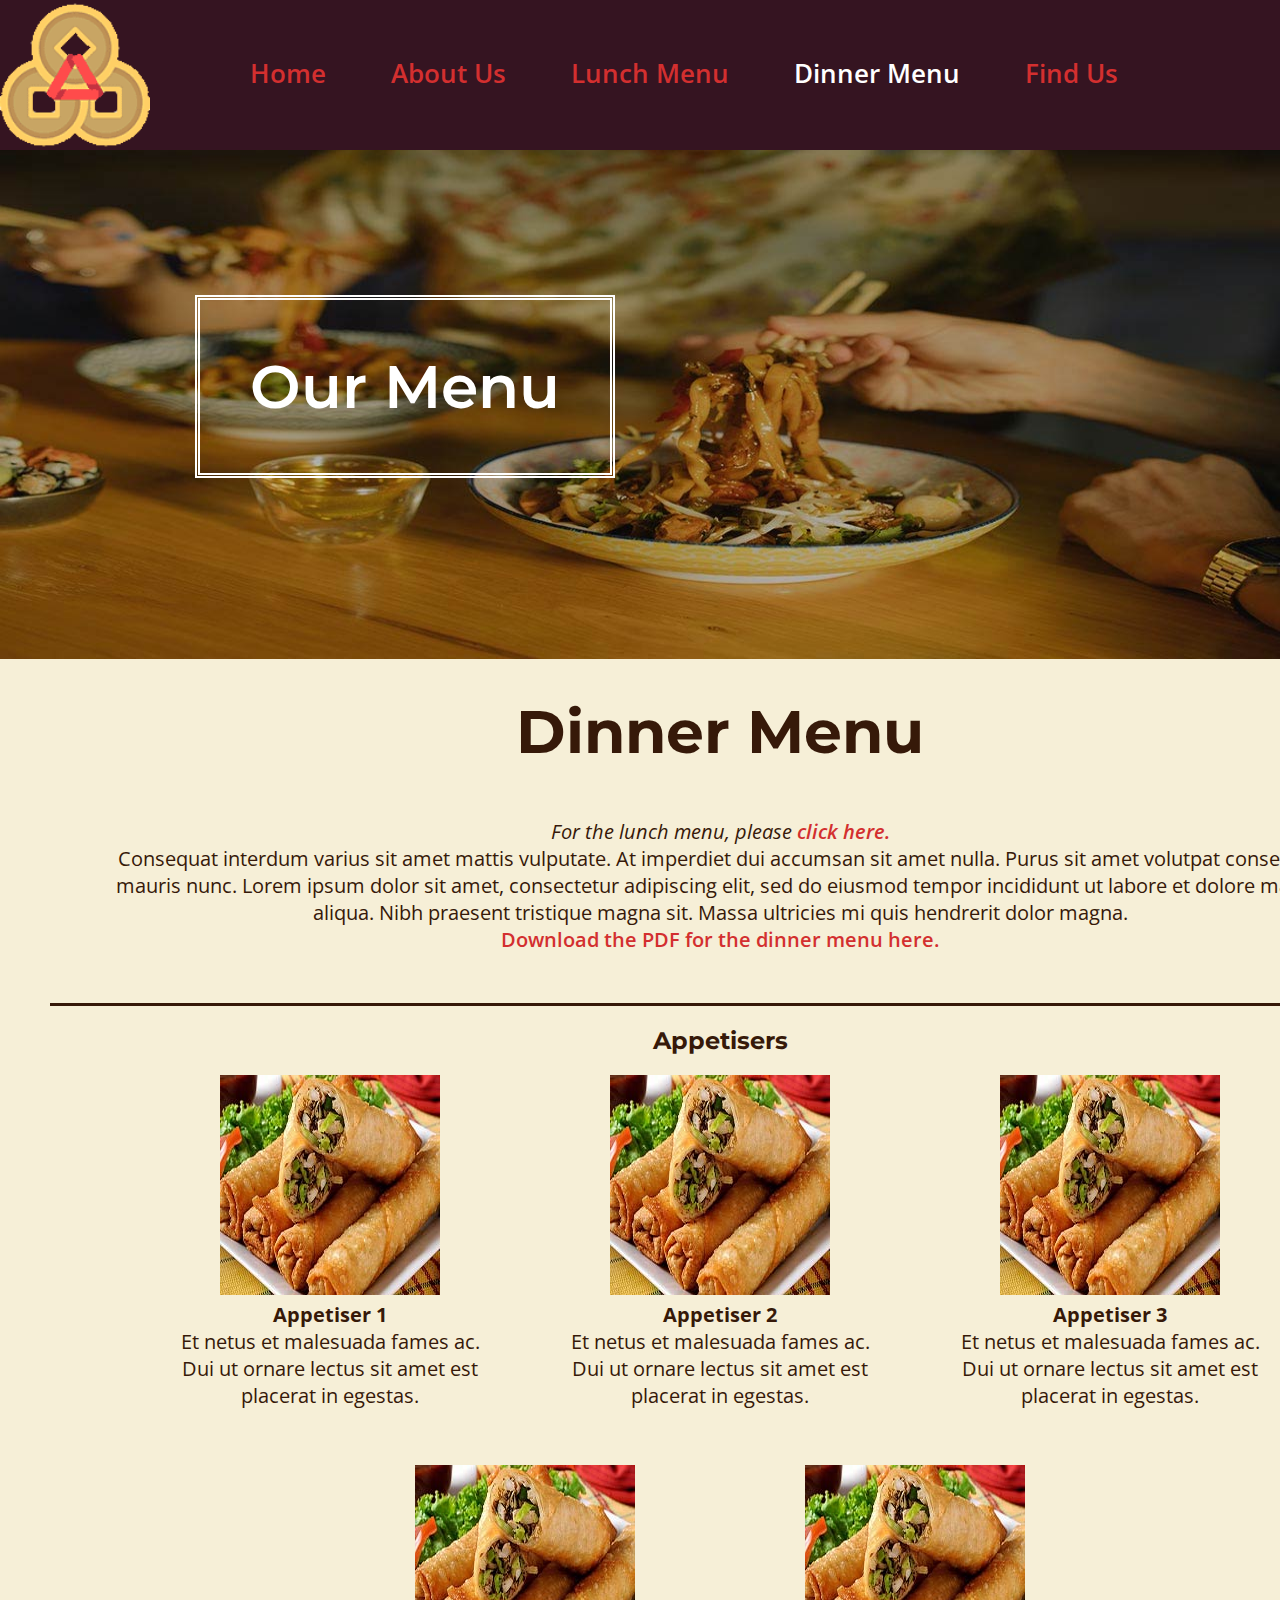
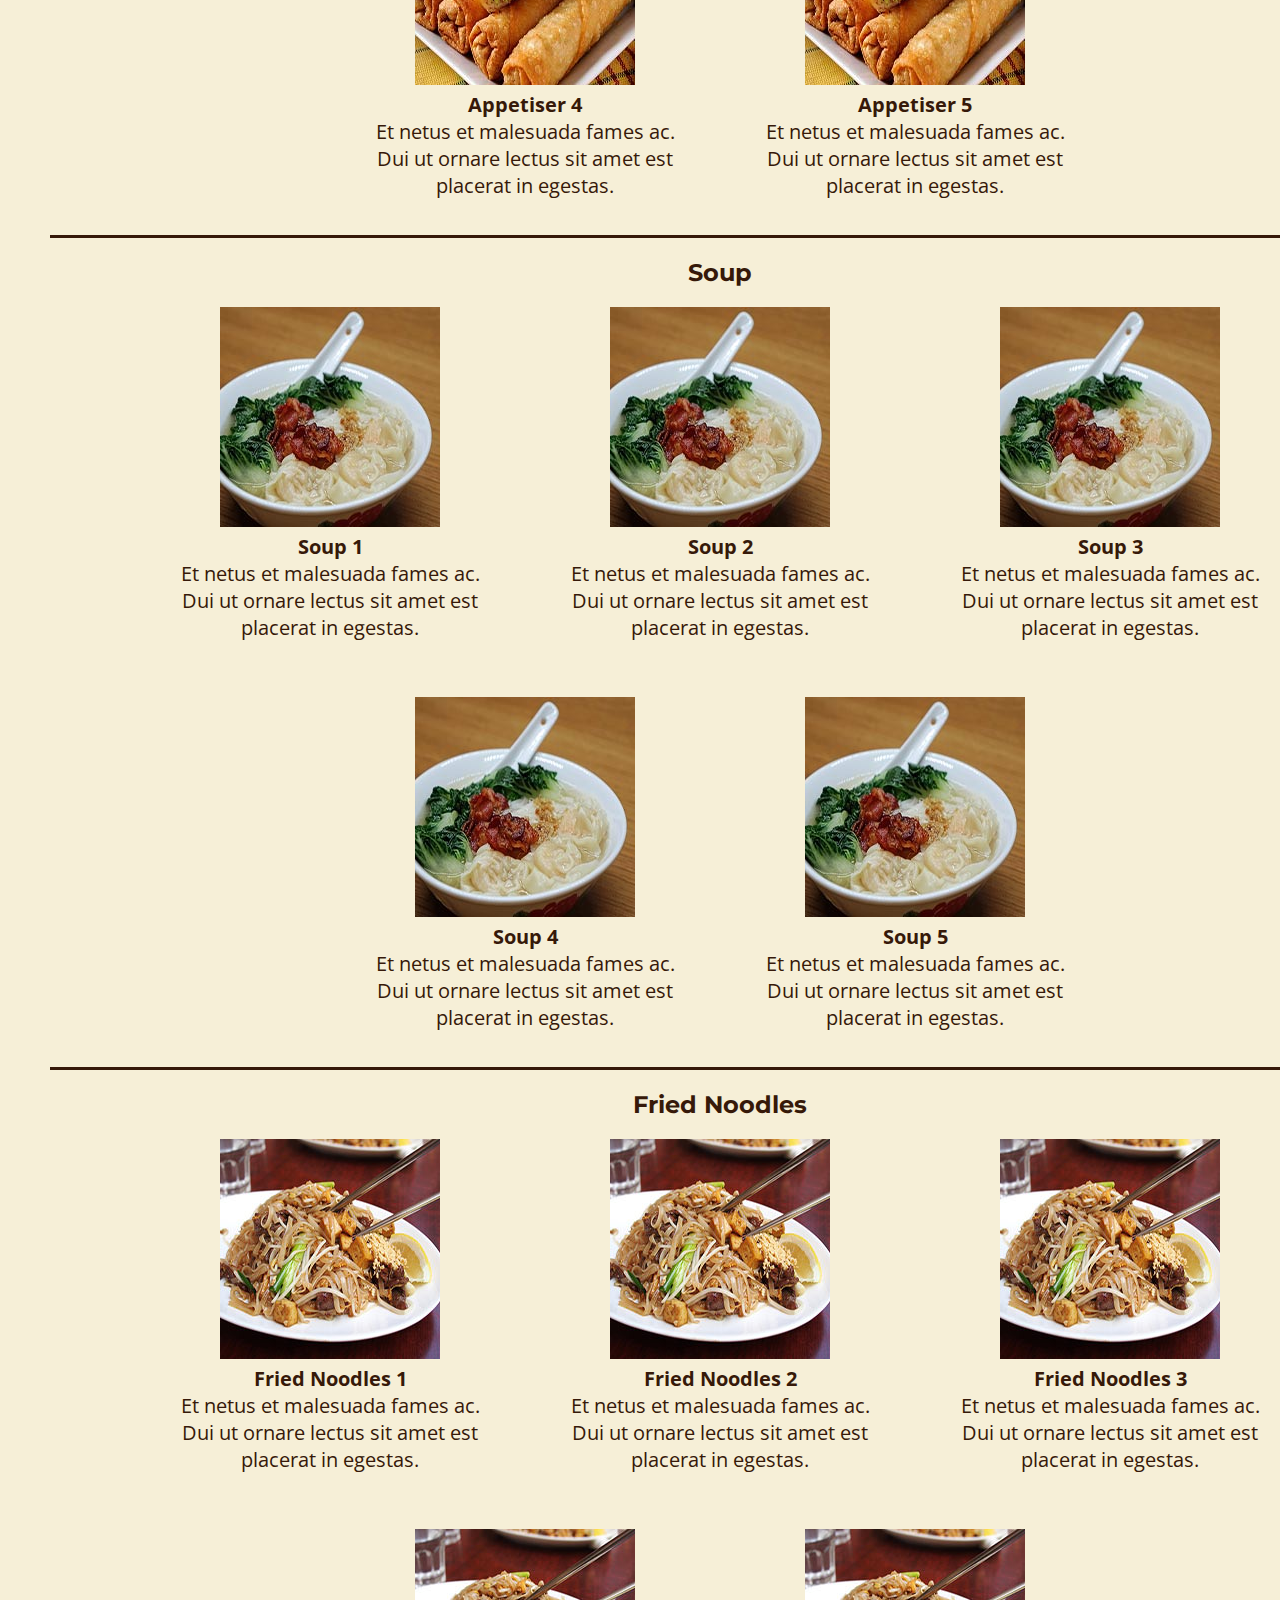
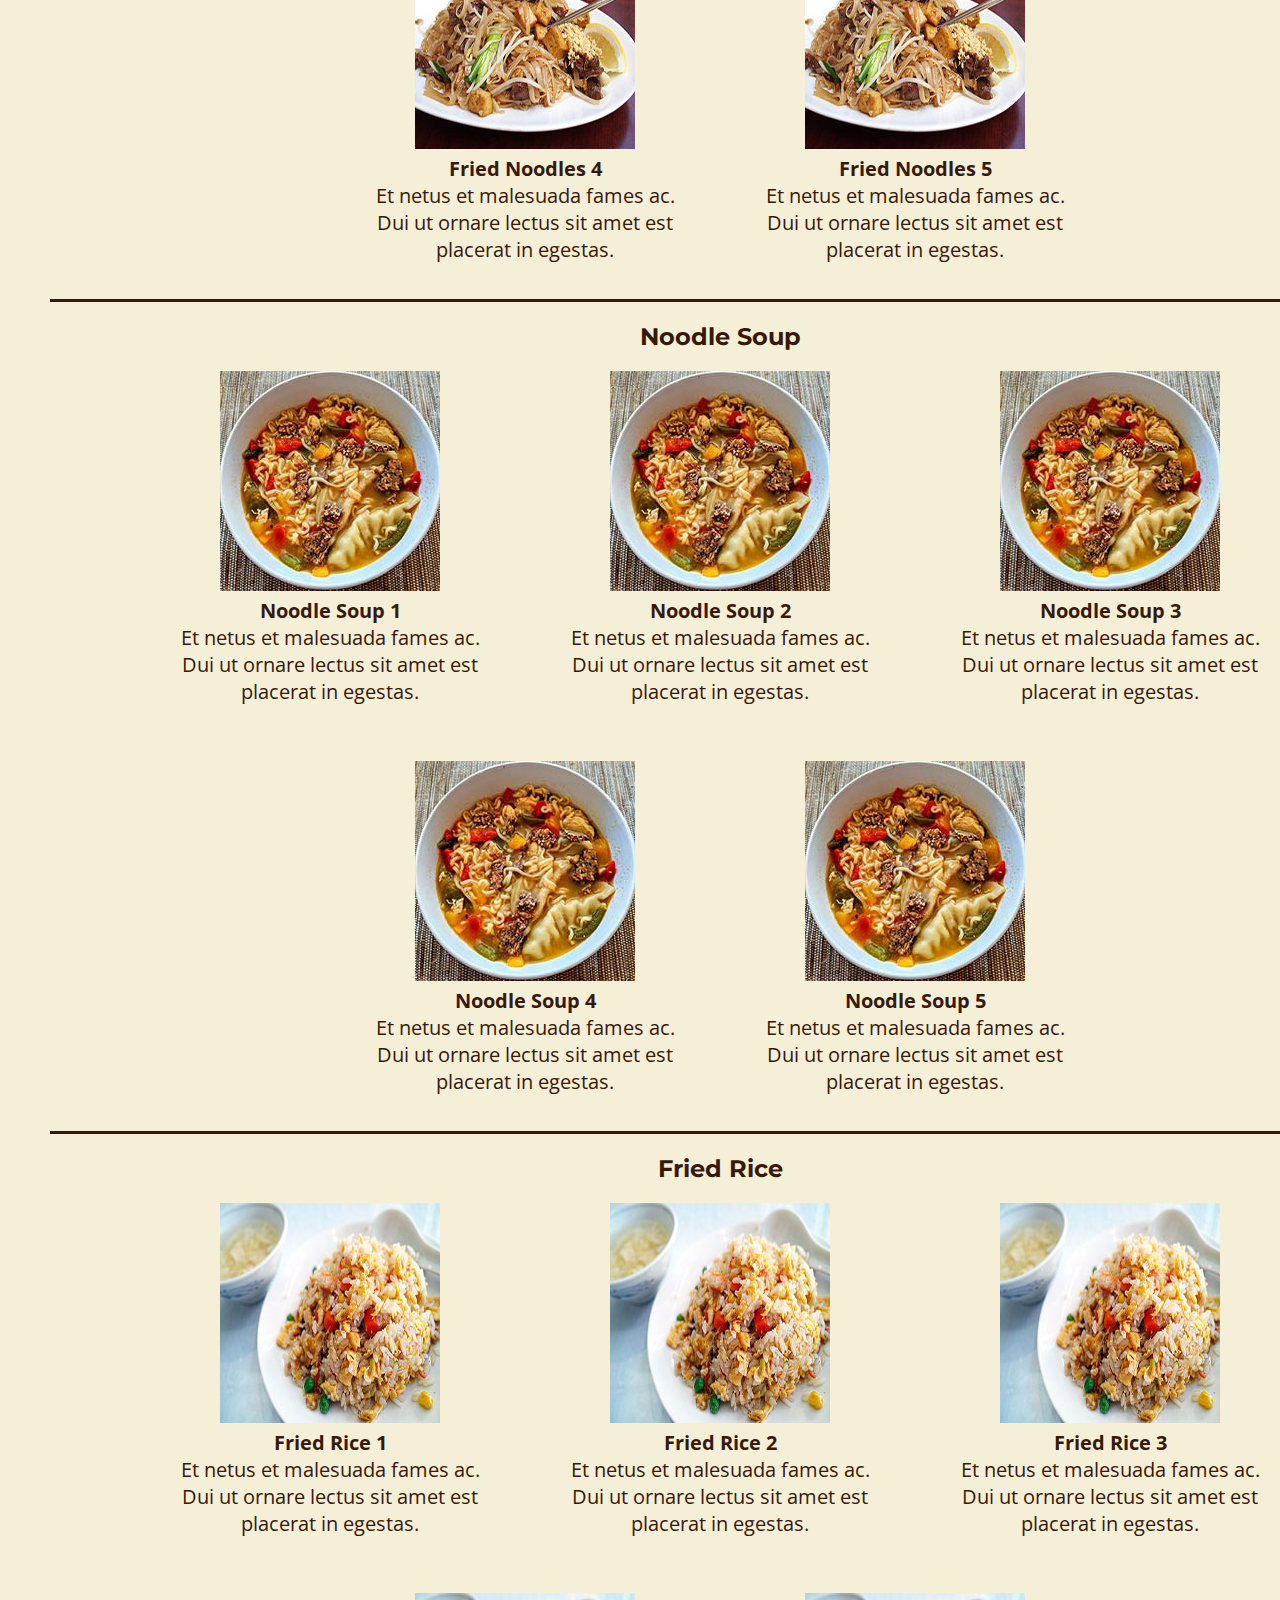
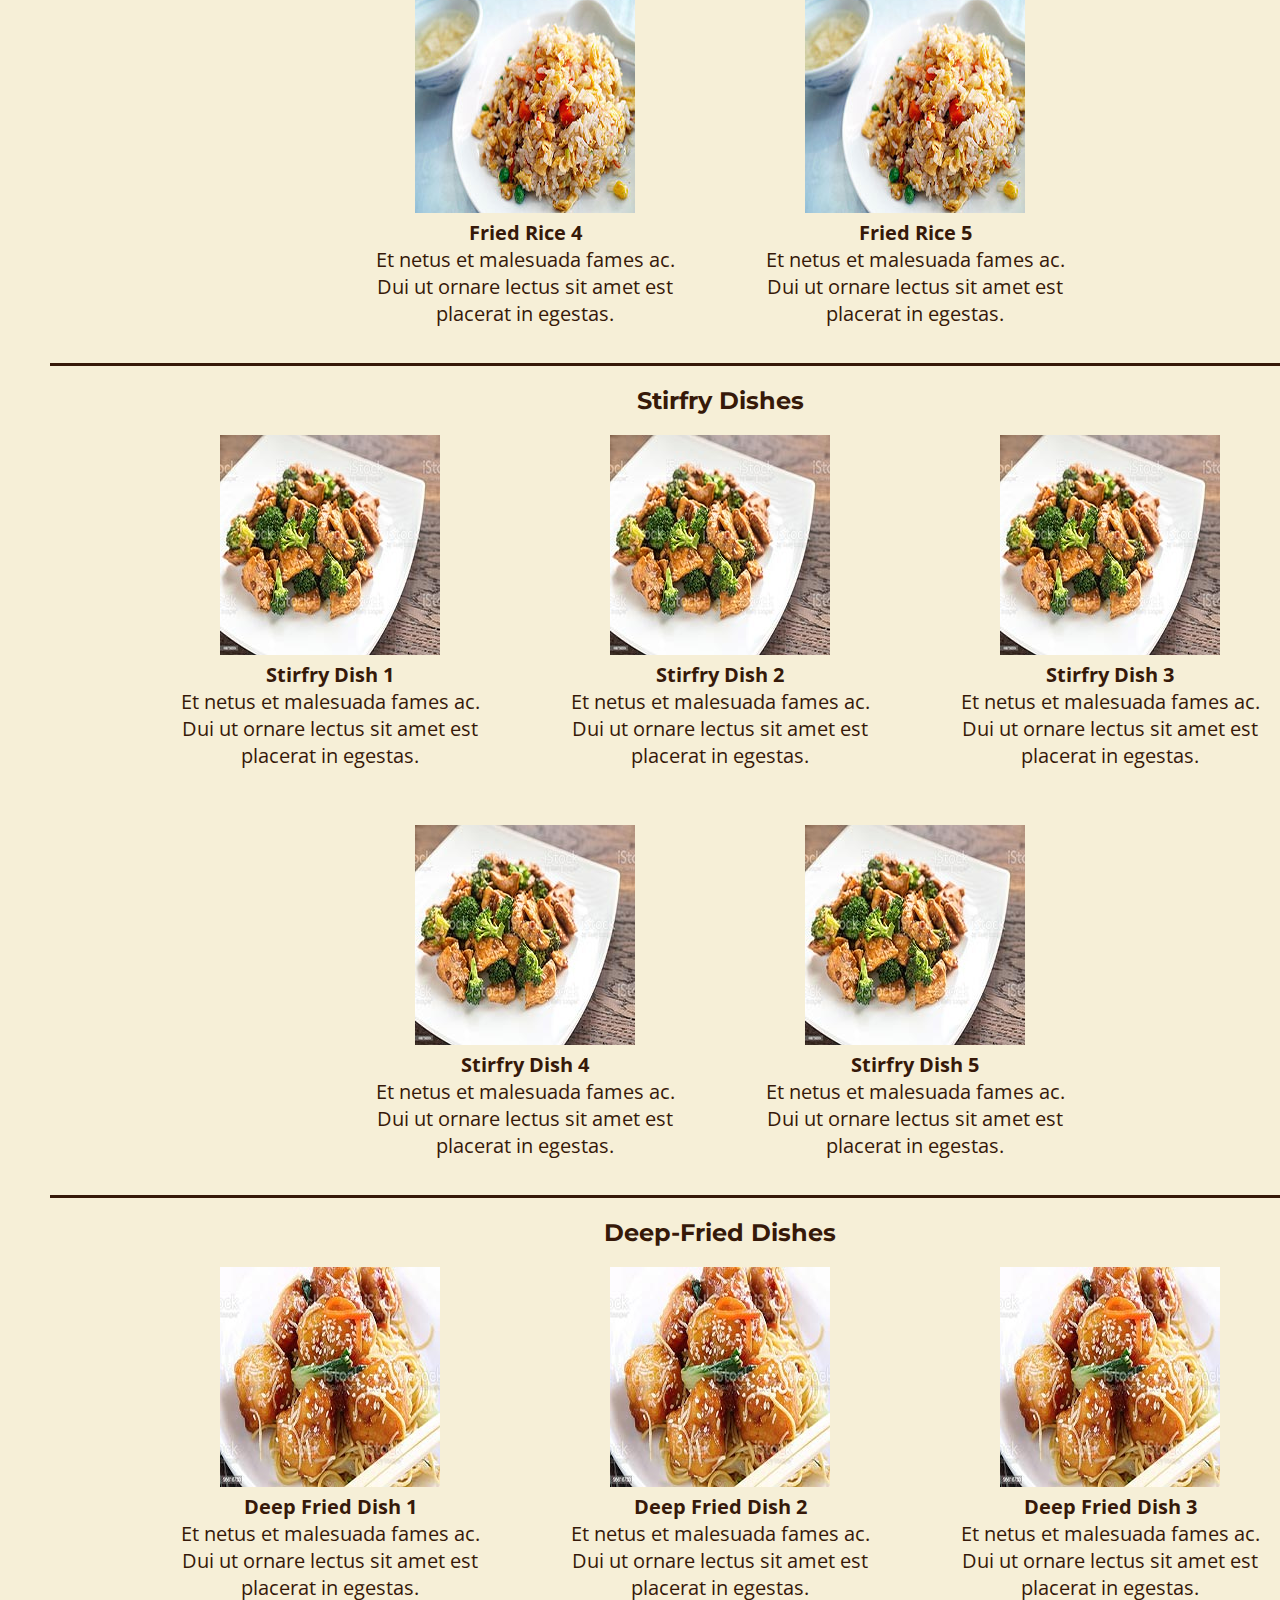
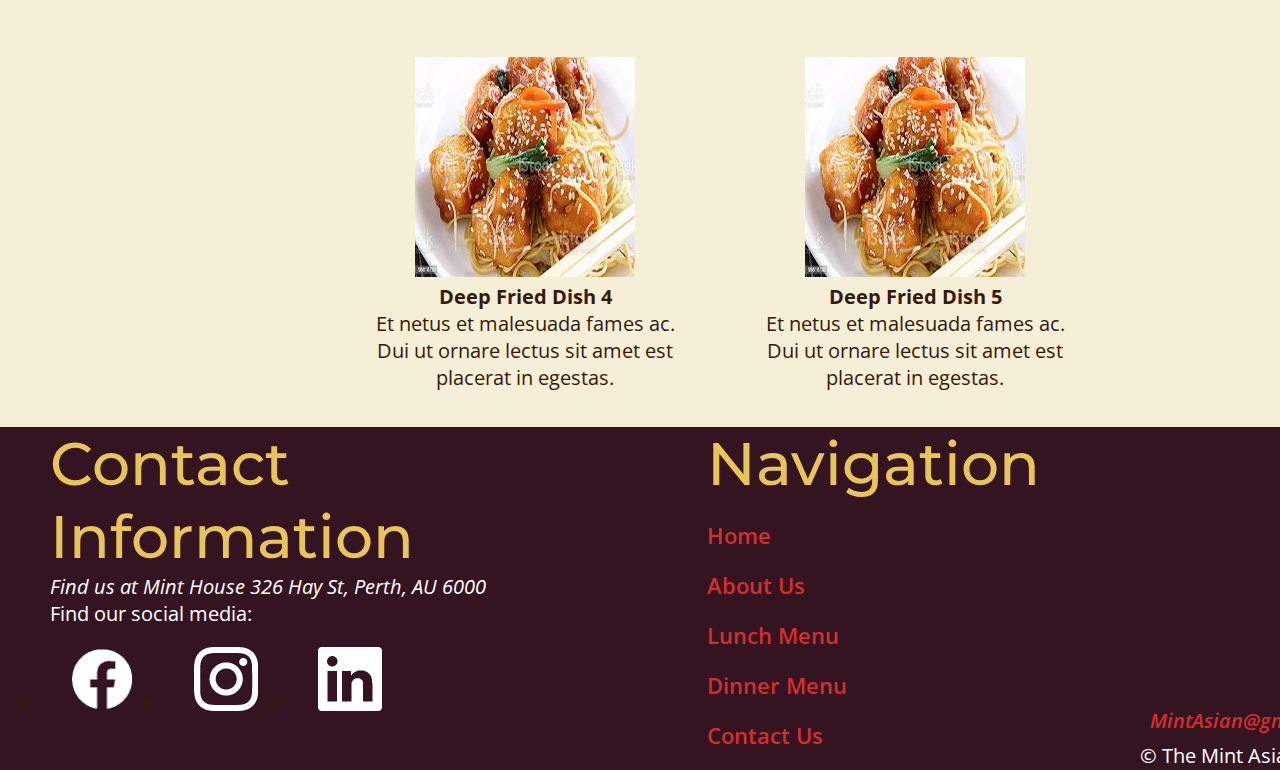
<file: menu_night.html>
<!DOCTYPE html>
<html lang="en">
<head>
    <meta charset="UTF-8">
    <title>The Mint Asian Cafe | Dinner Menu</title>
    <link rel="icon" href="img/mint_logo_sm.png" type="image/png" sizes="16x16">
    <link rel="stylesheet" href="css.css">
</head>

<body>

<div class="wrapper">

    <header>

        <h1>The Mint Asian Cafe</h1>
        <h2>Our Menu</h2>
        <a href="index.html" title="Home">
            <img src="img/mint_logo.png" alt="Mint Asian Cafe Logo" width="128" height="128" class="logo_image">
        </a>

        <!-- NAVIGATION. Navigation is placed at the top for ease of use. There will also be secondary navigation at the footer. -->
        <nav id="top_night_menu">
            <ul>
                <li><a href="index.html" title="Home">Home</a></li>
                <li><a href="about.html" title="About">About Us</a></li>
                <li><a href="menu.html" title="Lunch Menu">Lunch Menu</a></li>
                <li><span>Dinner Menu</span></li>
                <li><a href="find.html" title="Contact Us">Find Us</a></li>
            </ul>
        </nav>

        <!-- BANNER IMAGE. As my secondary audience comprises of tourists, who may not be fluent in English, the first image is of the cafe's cuisine, to introduce others to food. -->

        <img src="img/dinner_menu_banner.jpg" alt="Mint Asian Cafe Image Banner" width="1440" height="512">

    </header>

    <main class="menu_wrapper">

        <article>

            <section>
                
                <h2><strong>Dinner Menu</strong></h2>

                <em>For the lunch menu, please <a href="menu.html">click here.</a></em>

                <p>Consequat interdum varius sit amet mattis vulputate. At imperdiet dui accumsan sit amet nulla. 
                    Purus sit amet volutpat consequat mauris nunc. Lorem ipsum dolor sit amet, consectetur adipiscing elit, sed do eiusmod tempor incididunt ut labore et dolore magna aliqua.
                    Nibh praesent tristique magna sit. Massa ultricies mi quis hendrerit dolor magna.<br>

                    <a href="doc/dinner_menu.pdf">Download the PDF for the dinner menu here.</a>
                </p>

            </section>

        </article>

        <article>

            <section>

                <h3><b>Appetisers</b></h3>
        
                <ul class="menu">
                    
                    <li>
                        <img src="img/menu_appetiser_1.jpg" alt="Appetiser 1" width = "220" height = "220">
                        <p><b>Appetiser 1</b><br>
                            Et netus et malesuada fames ac. Dui ut ornare lectus sit amet est placerat in egestas.
                        </p>
                    </li>
                    <li>
                        <img src="img/menu_appetiser_2.jpg" alt="Appetiser 2" width = "220" height = "220">
                        <p><b>Appetiser 2</b><br>
                            Et netus et malesuada fames ac. Dui ut ornare lectus sit amet est placerat in egestas.
                        </p>
                    </li>
                    <li>
                        <img src="img/menu_appetiser_3.jpg" alt="Appetiser 3" width = "220" height = "220">
                        <p><b>Appetiser 3</b><br>
                            Et netus et malesuada fames ac. Dui ut ornare lectus sit amet est placerat in egestas.
                        </p>
                    </li>
                    <li>
                        <img src="img/menu_appetiser_4.jpg" alt="Appetiser 4" width = "220" height = "220">
                        <p><b>Appetiser 4</b><br>
                            Et netus et malesuada fames ac. Dui ut ornare lectus sit amet est placerat in egestas.
                        </p>
                    </li>
                    <li>
                        <img src="img/menu_appetiser_5.jpg" alt="Appetiser 5" width = "220" height = "220">
                        <p><b>Appetiser 5</b><br>
                            Et netus et malesuada fames ac. Dui ut ornare lectus sit amet est placerat in egestas.
                        </p>
                    </li>
                </ul>

            </section>
            <section>

                <h3><b>Soup</b></h3>

                <ul class="menu">
                    
                    <li>
                        <img src="img/menu_soup_1.jpg" alt="Soup 1" width = "220" height = "220">
                        <p><b>Soup 1</b><br>
                            Et netus et malesuada fames ac. Dui ut ornare lectus sit amet est placerat in egestas.
                        </p>
                    </li>
                    <li>
                        <img src="img/menu_soup_2.jpg" alt="Soup 2" width = "220" height = "220">
                        <p><b>Soup 2</b><br>
                            Et netus et malesuada fames ac. Dui ut ornare lectus sit amet est placerat in egestas.
                        </p>
                    </li>
                    <li>
                        <img src="img/menu_soup_3.jpg" alt="Soup 3" width = "220" height = "220">
                        <p><b>Soup 3</b><br>
                            Et netus et malesuada fames ac. Dui ut ornare lectus sit amet est placerat in egestas.
                        </p>
                    </li>
                    <li>
                        <img src="img/menu_soup_4.jpg" alt="Soup 4" width = "220" height = "220">
                        <p><b>Soup 4</b><br>
                            Et netus et malesuada fames ac. Dui ut ornare lectus sit amet est placerat in egestas.
                        </p>
                    </li>
                    <li>
                        <img src="img/menu_soup_5.jpg" alt="Soup 5" width = "220" height = "220">
                        <p><b>Soup 5</b><br>
                            Et netus et malesuada fames ac. Dui ut ornare lectus sit amet est placerat in egestas.
                        </p>
                    </li>
                </ul>
            </section>
            <section>

                <h3><b>Fried Noodles</b></h3>

                <ul class="menu">
                     
                    <li>
                        <img src="img/menu_fried_noodles_1.jpg" alt="Fried Noodles 1" width = "220" height = "220">
                        <p><b>Fried Noodles 1</b><br>
                            Et netus et malesuada fames ac. Dui ut ornare lectus sit amet est placerat in egestas.
                        </p>
                    </li>
                    <li>
                        <img src="img/menu_fried_noodles_2.jpg" alt="Fried Noodles 2" width = "220" height = "220">
                        <p><b>Fried Noodles  2</b><br>
                            Et netus et malesuada fames ac. Dui ut ornare lectus sit amet est placerat in egestas.
                        </p>
                    </li>
                    <li>
                        <img src="img/menu_fried_noodles_3.jpg" alt="Fried Noodles 3" width = "220" height = "220">
                        <p><b>Fried Noodles  3</b><br>
                            Et netus et malesuada fames ac. Dui ut ornare lectus sit amet est placerat in egestas.
                        </p>
                    </li>
                    <li>
                        <img src="img/menu_fried_noodles_4.jpg" alt="Fried Noodles 4" width = "220" height = "220">
                        <p><b>Fried Noodles  4</b><br>
                            Et netus et malesuada fames ac. Dui ut ornare lectus sit amet est placerat in egestas.
                        </p>
                    </li>
                    <li>
                        <img src="img/menu_fried_noodles_5.jpg" alt="Fried Noodles 5" width = "220" height = "220">
                        <p><b>Fried Noodles  5</b><br>
                            Et netus et malesuada fames ac. Dui ut ornare lectus sit amet est placerat in egestas.
                        </p>
                    </li>
                </ul>

            </section>
            <section>

                <h3><b>Noodle Soup</b></h3>

                <ul class="menu">
                    
                    <li>
                        <img src="img/menu_noodle_soup_1.jpg" alt="Noodle Soup 1" width = "220" height = "220">
                        <p><b>Noodle Soup 1</b><br>
                            Et netus et malesuada fames ac. Dui ut ornare lectus sit amet est placerat in egestas.
                        </p>
                    </li>
                    <li>
                        <img src="img/menu_noodle_soup_2.jpg" alt="Noodle Soup 2" width = "220" height = "220">
                        <p><b>Noodle Soup 2</b><br>
                            Et netus et malesuada fames ac. Dui ut ornare lectus sit amet est placerat in egestas.
                        </p>
                    </li>
                    <li>
                        <img src="img/menu_noodle_soup_3.jpg" alt="Noodle Soup 3" width = "220" height = "220">
                        <p><b>Noodle Soup 3</b><br>
                            Et netus et malesuada fames ac. Dui ut ornare lectus sit amet est placerat in egestas.
                        </p>
                    </li>
                    <li>
                        <img src="img/menu_noodle_soup_4.jpg" alt="Noodle Soup 4" width = "220" height = "220">
                        <p><b>Noodle Soup 4</b><br>
                            Et netus et malesuada fames ac. Dui ut ornare lectus sit amet est placerat in egestas.
                        </p>
                    </li>
                    <li>
                        <img src="img/menu_noodle_soup_5.jpg" alt="Noodle Soup 5" width = "220" height = "220">
                        <p><b>Noodle Soup 5</b><br>
                            Et netus et malesuada fames ac. Dui ut ornare lectus sit amet est placerat in egestas.
                        </p>
                    </li>
                </ul>
            </section>
            <section>

                <h3><b>Fried Rice</b></h3>

                <ul class="menu">
                    
                    <li>
                        <img src="img/menu_fried_rice_1.jpg" alt="Fried Rice 1" width = "220" height = "220">
                        <p><b>Fried Rice 1</b><br>
                            Et netus et malesuada fames ac. Dui ut ornare lectus sit amet est placerat in egestas.
                        </p>
                    </li>
                    <li>
                        <img src="img/menu_fried_rice_2.jpg" alt="Fried Rice 2" width = "220" height = "220">
                        <p><b>Fried Rice 2</b><br>
                            Et netus et malesuada fames ac. Dui ut ornare lectus sit amet est placerat in egestas.
                        </p>
                    </li>
                    <li>
                        <img src="img/menu_fried_rice_3.jpg" alt="Fried Rice 3" width = "220" height = "220">
                        <p><b>Fried Rice 3</b><br>
                            Et netus et malesuada fames ac. Dui ut ornare lectus sit amet est placerat in egestas.
                        </p>
                    </li>
                    <li>
                        <img src="img/menu_fried_rice_4.jpg" alt="Fried Rice 4" width = "220" height = "220">
                        <p><b>Fried Rice 4</b><br>
                            Et netus et malesuada fames ac. Dui ut ornare lectus sit amet est placerat in egestas.
                        </p>
                    </li>
                    <li>
                        <img src="img/menu_fried_rice_5.jpg" alt="Fried Rice 5" width = "220" height = "220">
                        <p><b>Fried Rice 5</b><br>
                            Et netus et malesuada fames ac. Dui ut ornare lectus sit amet est placerat in egestas.
                        </p>
                    </li>
                </ul>
            </section>
            <section>

                <h3><b>Stirfry Dishes</b></h3>

                <ul class="menu">
                    
                    <li>
                        <img src="img/menu_stir_fry_1.jpg" alt="Stir Fry Dish 1" width = "220" height = "220">
                        <p><b>Stirfry Dish 1</b><br>
                            Et netus et malesuada fames ac. Dui ut ornare lectus sit amet est placerat in egestas.
                        </p>
                    </li>
                    <li>
                        <img src="img/menu_stir_fry_2.jpg" alt="Stir Fry Dish 2" width = "220" height = "220">
                        <p><b>Stirfry Dish 2</b><br>
                            Et netus et malesuada fames ac. Dui ut ornare lectus sit amet est placerat in egestas.
                        </p>
                    </li>
                    <li>
                        <img src="img/menu_stir_fry_3.jpg" alt="Stir Fry Dish 3" width = "220" height = "220">
                        <p><b>Stirfry Dish 3</b><br>
                            Et netus et malesuada fames ac. Dui ut ornare lectus sit amet est placerat in egestas.
                        </p>
                    </li>
                    <li>
                        <img src="img/menu_stir_fry_4.jpg" alt="Stir Fry Dish 4" width = "220" height = "220">
                        <p><b>Stirfry Dish 4</b><br>
                            Et netus et malesuada fames ac. Dui ut ornare lectus sit amet est placerat in egestas.
                        </p>
                    </li>
                    <li>
                        <img src="img/menu_stir_fry_5.jpg" alt="Stir Fry Dish 5" width = "220" height = "220">
                        <p><b>Stirfry Dish 5</b><br>
                            Et netus et malesuada fames ac. Dui ut ornare lectus sit amet est placerat in egestas.
                        </p>
                    </li>
                </ul>
            </section>
            <section>

                <h3><b>Deep-Fried Dishes</b></h3>

                <ul class="menu">
                    
                    <li>
                        <img src="img/menu_deep_fried_1.jpg" alt="Deep Fried Dish 1" width = "220" height = "220">
                        <p><b>Deep Fried Dish 1</b><br>
                            Et netus et malesuada fames ac. Dui ut ornare lectus sit amet est placerat in egestas.
                        </p>
                    </li>
                    <li>
                        <img src="img/menu_deep_fried_2.jpg" alt="Deep Fried Dish 2" width = "220" height = "220">
                        <p><b>Deep Fried Dish 2</b><br>
                            Et netus et malesuada fames ac. Dui ut ornare lectus sit amet est placerat in egestas.
                        </p>
                    </li>
                    <li>
                        <img src="img/menu_deep_fried_3.jpg" alt="Deep Fried Dish 3" width = "220" height = "220">
                        <p><b>Deep Fried Dish 3</b><br>
                            Et netus et malesuada fames ac. Dui ut ornare lectus sit amet est placerat in egestas.
                        </p>
                    </li>
                    <li>
                        <img src="img/menu_deep_fried_4.jpg" alt="Deep Fried Dish 4" width = "220" height = "220">
                        <p><b>Deep Fried Dish 4</b><br>
                            Et netus et malesuada fames ac. Dui ut ornare lectus sit amet est placerat in egestas.
                        </p>
                    </li>
                    <li>
                        <img src="img/menu_deep_fried_5.jpg" alt="Deep Fried Dish 5" width = "220" height = "220">
                        <p><b>Deep Fried Dish 5</b><br>
                            Et netus et malesuada fames ac. Dui ut ornare lectus sit amet est placerat in egestas.
                        </p>
                    </li>
                </ul>

            </section>

        </article>

    </main>

    <footer>

        <section>
            <h2>Contact Information</h2>

            <address>

                <p><i>Find us at Mint House 326 Hay St, Perth, AU 6000</i></p>
            </address>

            <p>Find our social media:</p>

            <ul class="nav_contact">
                <li><a href="https://www.facebook.com/"  title="Mint Asian Cafe Facebook" rel="external" target="_blank">
                    <img src="img/facebook_logo.png" alt="Facebook Logo Link" width ="64" height="64">
                </a>
                </li>
                <li>
                    <a href="https://www.instagram.com/"  title="Mint Asian Cafe Instagram" rel="external" target="_blank">
                    <img src="img/instagram_logo.png" alt="Instagram Logo Link" width ="64" height="64">
                    </a>
                </li>
                <li>
                    <a href="https://www.linkedin.com"  title="Mint Asian Cafe LinkedIn" rel="external" target="_blank">
                    <img src="img/linkedin_logo.png" alt="Instagram Logo Link" width ="64" height="64">
                    </a>
                </li>
            </ul>

        </section>

        <section>
            <h2>Navigation</h2>
            <nav>
                <ul>
                    <li><a href="#top_home">Home</a></li>
                    <li><a href="about.html" title="About">About Us</a></li>
                    <li><a href="menu.html" title="Lunch Menu">Lunch Menu</a></li>
                    <li><a href="#top_night_menu" title="Dinner Menu">Dinner Menu</a></li>
                    <li><a href="find.html" title="Contact Us">Contact Us</a></li>
                </ul>
            </nav>
        </section>

        <div class="bottom_footer">
            <p><i><a href="mailto:mintasian@gmail.com">MintAsian@gmail.com</a></i></p>
            <p >&copy; The Mint Asian Cafe 2023</p>
        </div>

    </footer>

</div>
    
</body>

</html>
</file>
<file: css.css>
/* Author: Michelle Huynh
Date: Day Month Year


COLOURS:
#361909 - Dark Brown (For Text)
#e9c559 - Bright Yellow (For accent only)
#d32f2f - Red (Bright, accent colour)
#F6EFD7 - Beige (Background)
#351421 - Dark Brown (For Accent (Change it, it looks like shit)


As a note, like all languages, CSS is last out pirority. Because of this, media queries must be last, and global first.
*/


/* Global
________________________________________

TO DO:
-Wrapper (Whole screen shennaigans)

HEADINGS ARE WHAT IS CAUSING THE POSITION MAYHEM. H1 and H2 Header
*/

@import url('https://fonts.googleapis.com/css2?family=Open+Sans:ital,wght@0,300;0,700;1,300;1,700&display=swap');

@import url('https://fonts.googleapis.com/css2?family=Montserrat:ital,wght@0,200;0,300;0,600;0,700;1,200;1,300;1,600&display=swap');


.wrapper {
    margin: 0px;
    max-width: 1440px;
    position: absolute;
}

body {
    font-size: 20px;
    font-family: 'Open Sans', sans-serif;
    font-weight: 400;
    color: #361909;
    margin: 0px;
}

a {
    color: #d32f2f;
    text-decoration: none;
    font-weight: 600;
}

a:visited {
    color: #e9c559;
}

blockquote {
    font-size: 0.9em;
    font-family: 'Montserrat', sans-serif;
    font-style: italic;
    font-weight: 300;
}


h2 {
    font-size: 3em;
    font-family: 'Montserrat', sans-serif;
    font-weight: 500;
}

h3 {
    font-size: 1.2em;
    font-family: 'Montserrat', sans-serif;
    font-weight: 500;
}

/*___________________________________________________________*/

header {
    margin: 0px;
    top: 0px;
}

.logo_image {
    position: absolute;
    width: 150px;
    height: auto;
    top: 0px;
    left: 0px;
    z-index: 2;
}

header img {
    /* 1200 x 500 */
    width: 1440px;
    height: 520px;
    position: relative;
    top: 30px;
}

header nav {
    background-color: #351421;
    position: absolute;
    top: 0px; left: 0px;
    width: 1440px;
    height: 150px;
    margin: 0px;
    z-index: 1;

}

header ul {
    position: relative;
    width: 1200px;
    left: 175px;
    top: 35px;

}

header nav li {
    display: inline;
    padding: 0px 25px;
    
}

nav a {
    font-size: 1.3em;
    text-decoration: none;
    color: #d32f2f;
    padding: 25px 0px 0px 10px;

}

header nav span {
    color: white;
    font-size: 1.3em;
    font-family: 'Open Sans', sans-serif;
    font-weight: 600;
    padding: 20px 0px 0px 10px;
    
}


nav a:visited {
    color: #d32f2f;

}

nav a:hover {
    color: #e9c559;
    text-decoration: underline;
}

header h2 {
    color: white;
    font-family: 'Montserrat', sans-serif;
    font-weight: 600;
    position: absolute;
    top: 250px;
    left: 200px;
    padding: 50px;
    outline: double 5px #ffffff;
    z-index: 2;
}



/*___________________________________________________________*/

main {
    background-color: #F6EFD7;
    margin-top: 10px;
    padding: 0px;
    display: flex;
    text-align: center;
}

main p {
    margin: 0px 100px;
    padding-bottom: 50px;
}

.menu_wrapper {
    display: block;
    padding-top: 1px;
}

.menu_wrapper a:hover {
    text-decoration: underline;
}

.menu_wrapper a:visited {
    color: #361909;
    text-decoration: underline;
}

.menu_wrapper h3 {
    margin: 0px 50px;
    padding-top: 20px;
    border-top: 3px solid #361909;
    
}

.menu {
    display: flex;
    flex-flow: row wrap;
    justify-content: center;
    margin: 0px;
    padding: 0px;
}

.menu li {
    list-style: none;
    justify-content: center;
    width: 350px;
    height: 350px;
    margin: 20px;
}

.menu li p {
    margin: 0px 20px;
    padding: 0px;
}

#contact_wrapper {
    display: block;
}

#contact_location {
    display: flex;
    margin: 0px 50px;
}

#contact_location iframe {
    width: 500px;
    height: 350px;
}

#contact_location h2 {
    font-weight: 700;
}

#contact_location ol {
    list-style: none;
    padding-top: 20px;
}

#contact_location li {
    font-size: 1.2em;
    font-weight: 600;
    padding: 15px 0px;
}

#contact_contact {
    display: block;
}

#contact_contact ul {
    display: flex;
    flex-flow: row nowrap;
    list-style: none;
    margin-left: 450px;
    margin-bottom: 0px;
}

#contact_contact li {
    padding: 0px 30px 50px 0px;
}

#contact_contact p {
    padding-bottom: 30px;
}

#contact_contact a {
    width: 130px;
    height: 130px;
}

#contact_contact img {
    width: 130px;
    height: 130px;
}



/*___________________________________________________________*/

#index_sidebar article {
    display: flex;
    margin-top: 50px;
}
#index_sidebar section {
    background: #ffffff;
    margin: 0px 25px;
    position: relative;
    text-align: center;
    display: flex;
    flex-flow: column nowrap;
}

#index_sidebar h2 {
    color: #d32f2f;
    margin: 0px 50px;
}

#index_sidebar iframe {
    position: relative;
    width: 500px;
    top: 30px;
    margin-left: 50px;
}

#index_sidebar blockquote {
    margin: 10px 50px 10px 0px;
    border-bottom: 1px solid #351421;
    border-top: 1px solid #351421;
}

#tripadvisor {
    position: relative;
    width: 300px;
    height: 180px;
    bottom: 45px;
    left: 250px;
}

#tripadvisor img {
    width: 300px;
    height: 180px;
}

#about_us_sidebar h2 {
    text-align: center;
    margin: 10px 0px;
}


.about_owners {
    display: flex;
    flex-flow: row nowrap;
    justify-content: space-around;
}

.about_owners section {
    border-top: 1px solid #2d1305;
    border-bottom: 1px solid #2d1305;
}

.about_owners blockquote {
    border-top: 1px solid #2d1305;
    border-bottom: 1px solid #2d1305;
    font-size: 1.1em;
}

.about_owners h3 {
    position: relative;
    align-self: flex-end;
    left: 950px;
    bottom: 20px;

}

.about_owners img {
    width: 200px;
    height: 200px;
    position: relative;
    margin: 20px 50px;
}



/*___________________________________________________________*/

footer {
    background-color: #351421;
    display: flex;
    max-width: 1440px;
}


footer h2 {
    margin: 0px 0px 0px 50px;
    flex-flow: row nowrap;
    color: #e9c559;
}

footer p {
    margin: 0px 50px;
    color: #ffffff;
}

footer a {
    padding: 10px;
}

footer nav li {
    list-style: none;
    margin: 20px 0px;
}

footer nav a {
    font-size: 1.1em;
}


.nav_contact {
    display: flex;
    flex-flow: row wrap;
}

.nav_contact li img {
    list-style: none;
    padding: 0px 20px;

}

.bottom_footer div {
    position: relative;
    display: flex;
    flex-flow: row nowrap;
    height: 150px;
}

.bottom_footer p {
    height: 15px;
    width: 300px;
    position: relative;
    top: 300px;
    left: 50px;
}

.bottom_footer a {
    height: 15px;
    width: 300px;
    position: relative;
    bottom: 20px;
}
</file>
